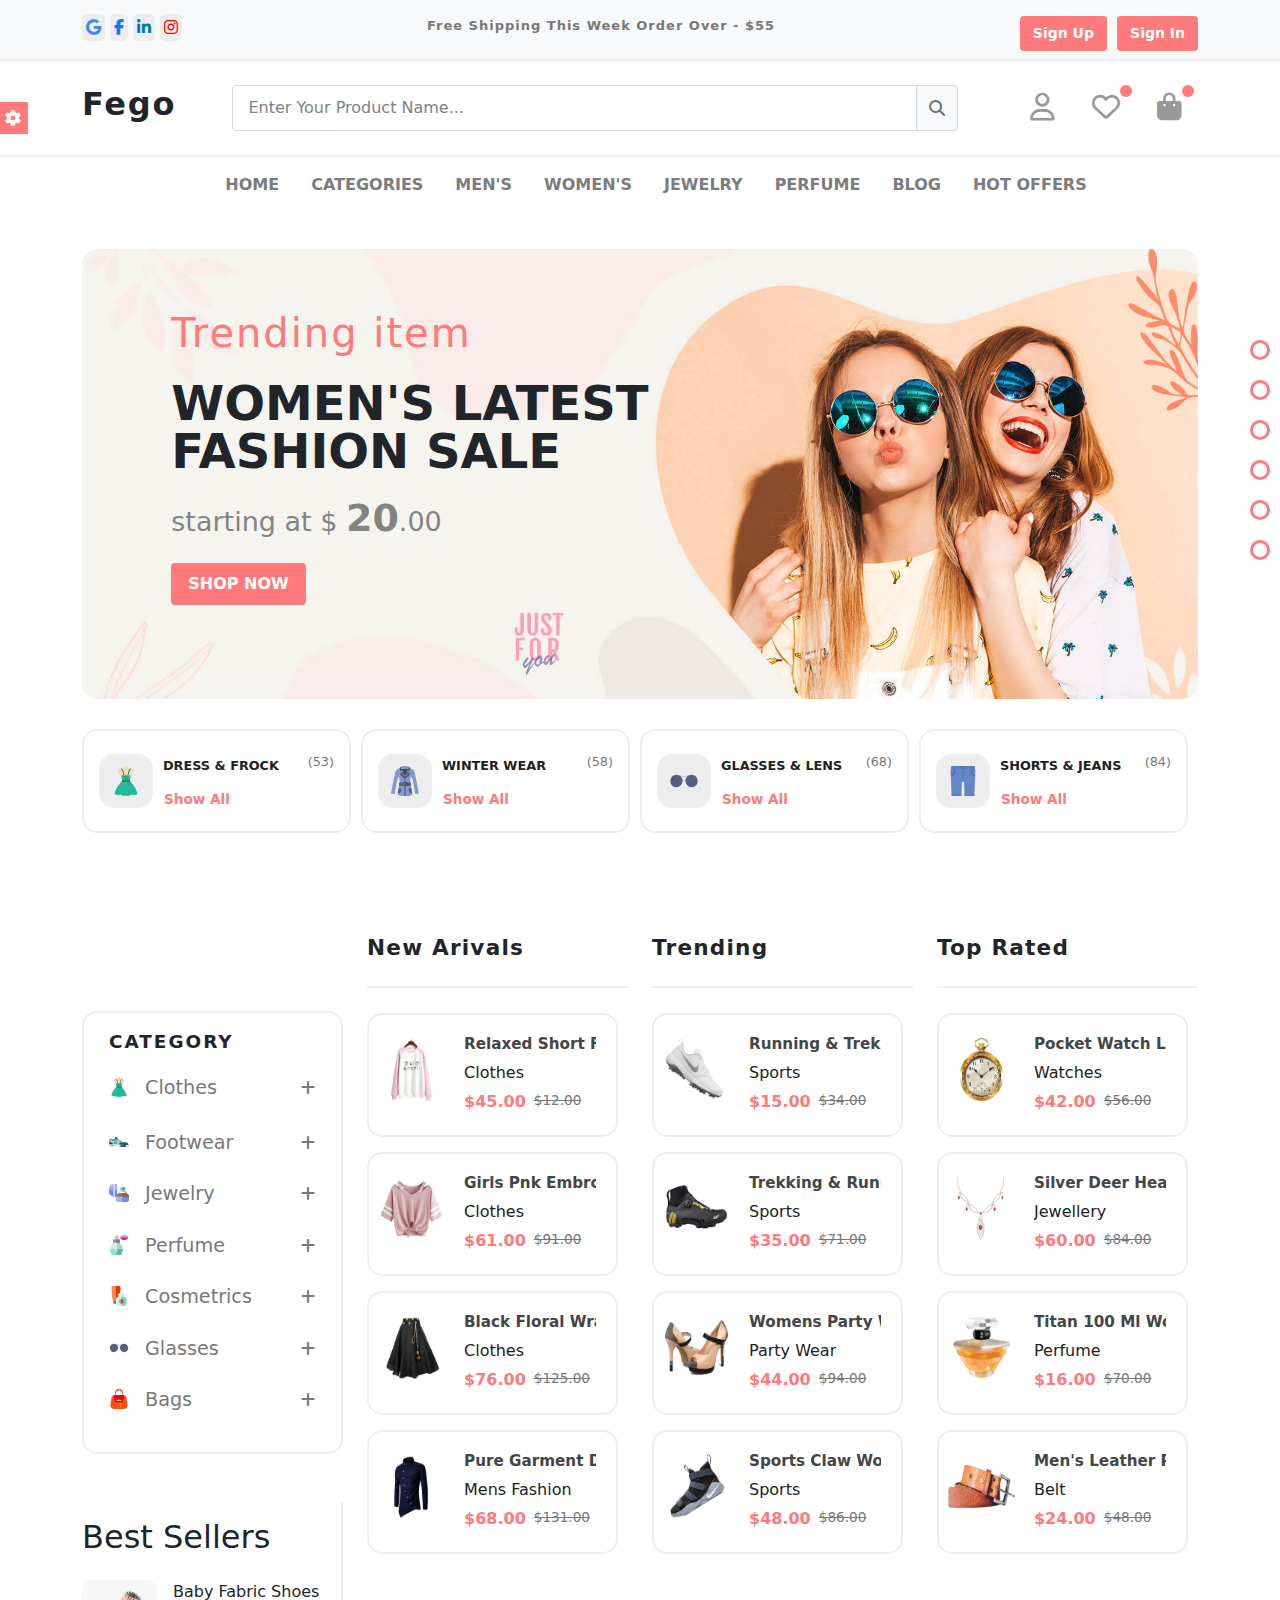
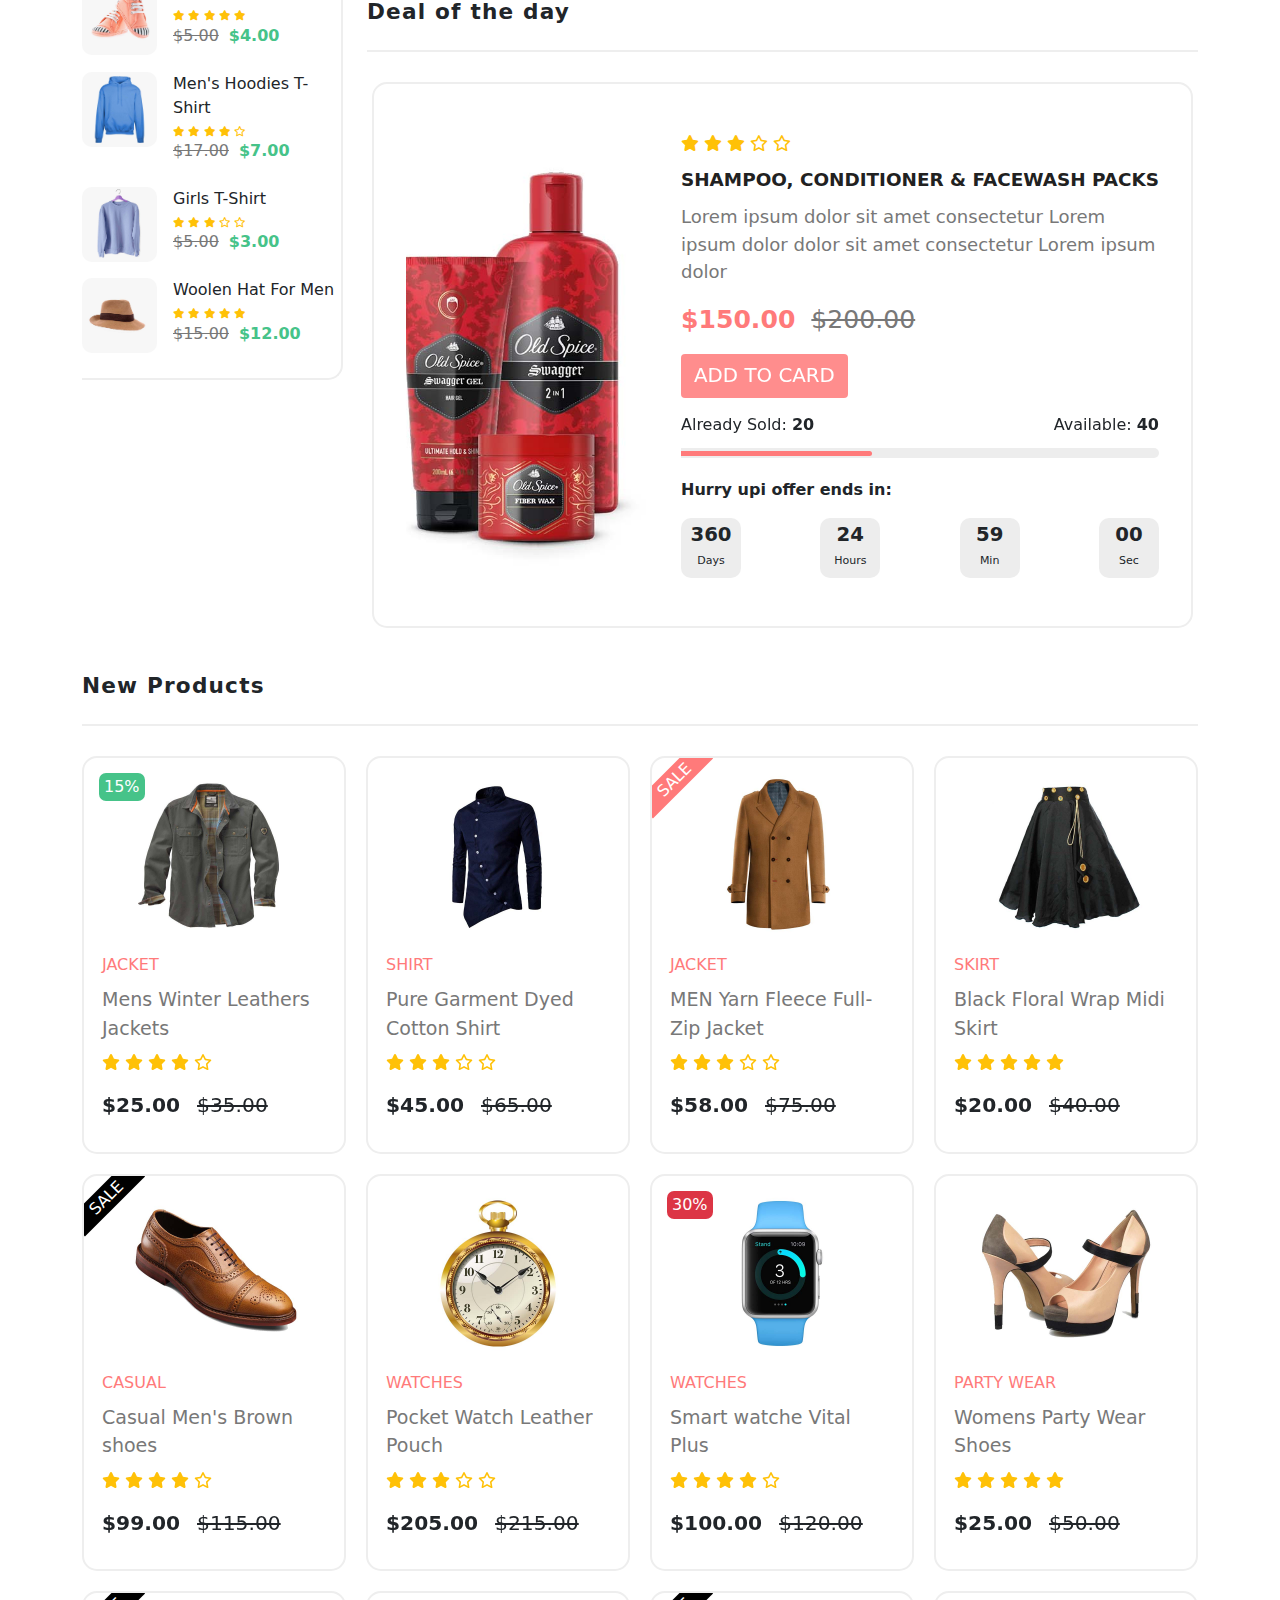
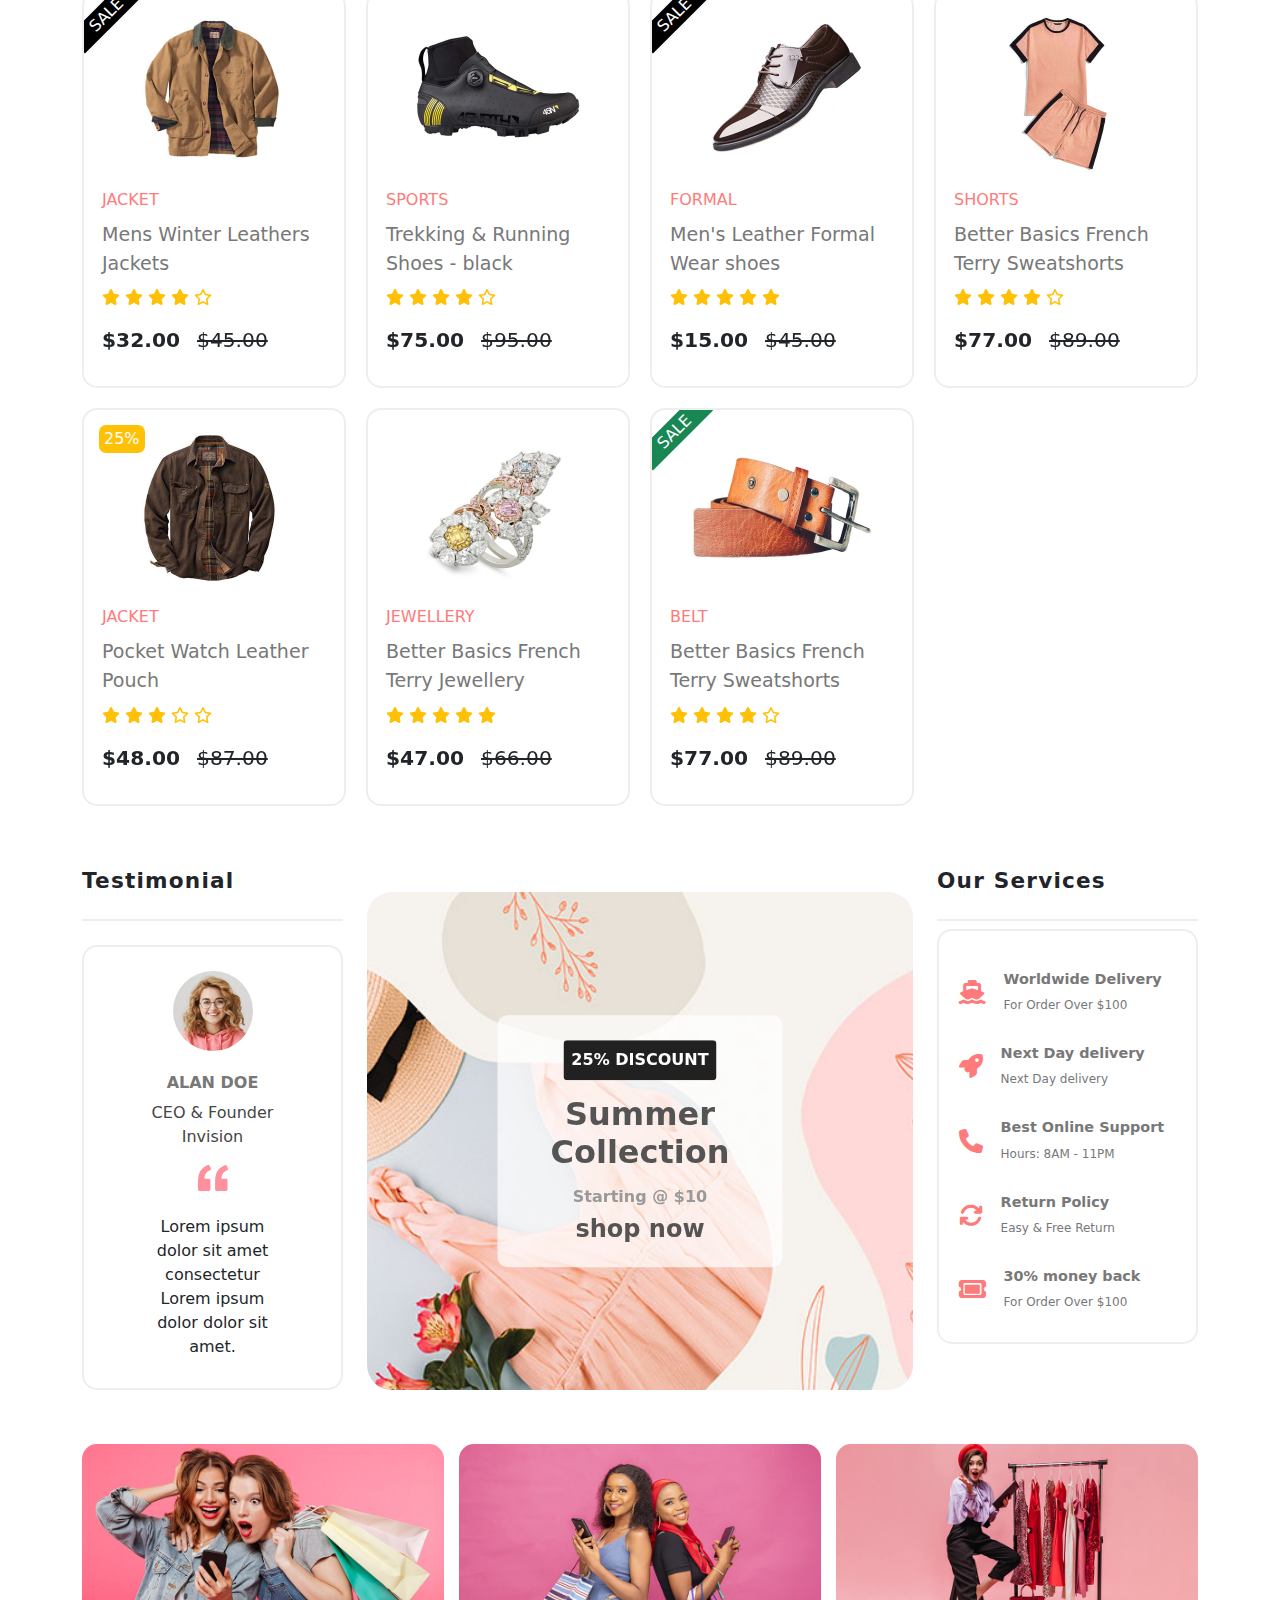
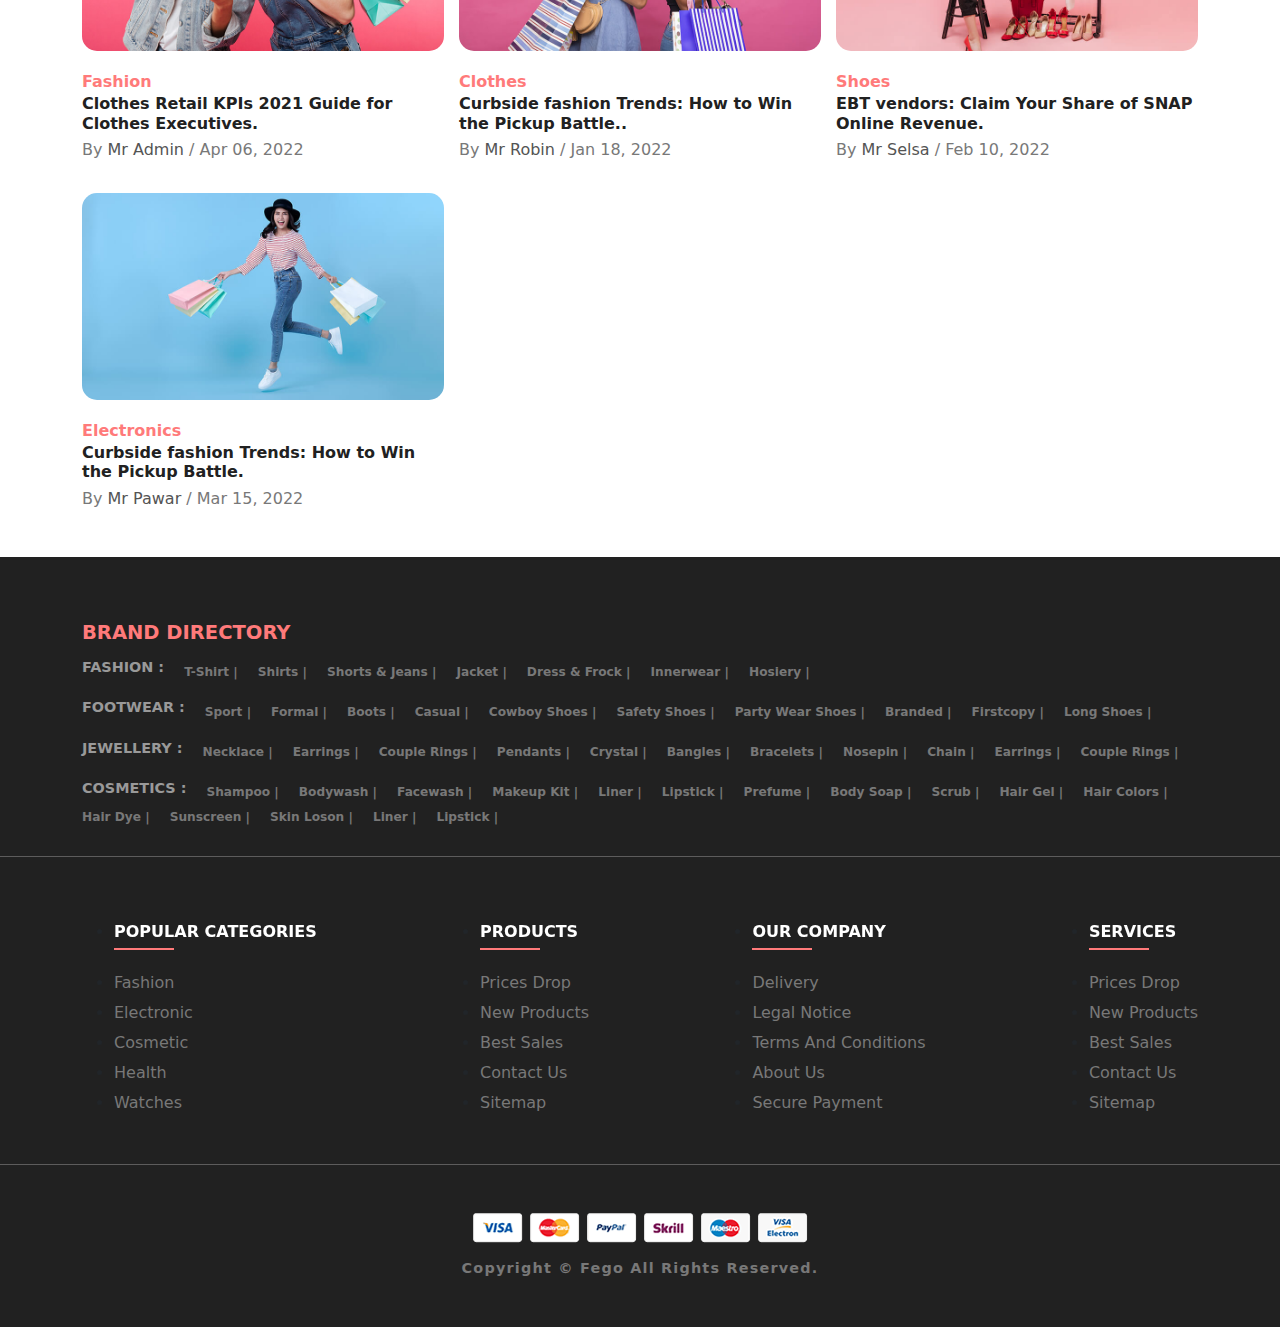
<file: index.html>
<!DOCTYPE html>
<html lang="en">

<head>
    <meta charset="UTF-8">
    <meta http-equiv="X-UA-Compatible" content="IE=edge" />
    <meta name="viewport" content="width=device-width, initial-scale=1.0">
    <title>Special fego store</title>
    <link rel="stylesheet" href="./css/bootstrap/bootstrap.min.css">
    <link rel="stylesheet" href="./css/all.min.css">
    <link rel="stylesheet" href="css/index.css">
    <!-- A file that adjusts the size and other adjustments like other browsers, so there is no significant difference or Rander 
            all elments normally -->
    <link rel="stylesheet" href="css/normalize.css">
    <!--  Google font -->
    <link rel="preconnect" href="https://fonts.googleapis.com">
    <link rel="stylesheet" href="https://cdnjs.cloudflare.com/ajax/libs/font-awesome/6.4.0/css/all.min.css">
    <link rel="preconnect" href="https://fonts.gstatic.com" crossorigin>
    <link
        href="https://fonts.googleapis.com/css2?family=Cairo:wght@200..1000&family=Roboto:ital,wght@0,100;0,300;0,400;0,500;0,700;0,900;1,100;1,300;1,400;1,500;1,700;1,900&display=swap"
        rel="stylesheet">
</head>

<body>

    <!-- overlay -->
    <div class="modal shadow">
        <div class="modal-content">
            <div class="newsletter-img">
                <img src="./images/newsletter.png" style="width: 350px; height: 350px;" alt="subscribe newsletter">
            </div>
            <div>
                <button class="modal-close-btn">
                    <i class="fa-solid fa-xmark"></i>
                </button>
                <div class="newsletter text-center">
                    <form action="#">
                        <div class="newsletter-header mb-4">
                            <h3 class="newsletter-title">Subscribe Newsletter.</h3>
                            <p class="newsletter-desc">
                                Subscribe the <b>Fego</b> to get latest products and discount update.
                            </p>
                        </div>
                        <input type="email" name="email" class="py-2 ps-3 rounded-2" placeholder="Email Address"
                            required>
                        <button type="submit" class="btn text-white mt-4 fw-bold">Subscribe</button>
                    </form>
                </div>
            </div>
        </div>
    </div>

    <!-- start Settings Box -->
    <div class="settings-box">
        <div class="toggle-settings">
            <i class="fa fa-gear text-white"></i>
        </div>
        <div class="settings-container">
            <div class="option-box">
                <h4>Colors</h4>
                <ul class="colors-list">
                    <li data-color="hsl(353, 100%, 74%)"></li>
                    <li data-color="hsl(152, 51%, 52%)"></li>
                    <li data-color="hsl(29, 90%, 65%)"></li>
                    <li data-color="#03A9F4"></li>
                    <li data-color="#E91E63 "></li>
                </ul>
            </div>
        </div>
    </div>

    <!-- Start Nav Bullets -->
    <div class="nav-bullets">
        <div class="bullet" data-section=".banner">
            <p class="tooltip-hover">Banner</p>
        </div>
        <div class="bullet" data-section=".category-section">
            <p class="tooltip-hover">category</p>
        </div>
        <div class="bullet" data-section=".product-main">
            <p class="tooltip-hover">products</p>
        </div>
        <div class="bullet" data-section=".testAndServ">
            <p class="tooltip-hover">Services</p>
        </div>
        <div class="bullet" data-section=".blog">
            <p class="tooltip-hover">Blog</p>
        </div>
        <div class="bullet" data-section=".footer">
            <p class="tooltip-hover">Footer</p>
        </div>
    </div>
    <!-- End Nav Bullets -->

    <!-- Start Navbar part 1  -->
    <nav class="pt-3 bg-light">
        <div class="container d-flex justify-content-between">
            <div class="social-navbar">
                <a href="#" class="p-1" style="--i: #4285F4;"><i class="fa-brands fa-google"></i></a>
                <a href="#" class="p-1" style="--i: #1877F2;"><i class="fa-brands fa-facebook-f"></i></a>
                <a href="#" class="p-1" style="--i: #0077B5;"><i class="fa-brands fa-linkedin-in"></i></a>
                <a href="#" class="p-1" style="--i: red"> <i class="fab fa-instagram"></i></a>
            </div>
            <div class="shopOffer-navbar fw-bold">
                <p>Free Shipping This Week Order Over - $55</p>
            </div>
            <div class="sign-navbar">
                <a href="./sign.html" target="_blank" class="btn sign-up mb-2">Sign Up</a>
                <a href="./sign.html" target="_blank" class="btn sign-in mb-2">Sign In</a>
            </div>
        </div>
    </nav>

    <!-- Start Navbar part 2  -->
    <div class="navbar-2 py-4">
        <div class="container d-flex align-items-center justify-content-between">
            <div class="logo">
                <h2>Fego</h2>
            </div>
            <div class="search-navbar">
                <div class="input-group flex-nowrap">
                    <input type="text" class="form-control" placeholder="Enter Your Product Name..."
                        aria-label="Username" aria-describedby="addon-wrapping">
                    <button class="input-group-text bg-light text-secondary" id="addon-wrapping">
                        <i class="fa-solid fa-magnifying-glass"></i>
                    </button>
                </div>
            </div>
            <div class="icons-navbar p-relative">
                <a href="#" class="px-3 fs-3"><i class="fa-regular fa-user"></i></a>
                <a href="#" class="px-3 notes-nav fs-3"><i class="fa-regular fa-heart"></i></a>
                <a href="#" class="px-3 notes-nav fs-3"><i class="fa-solid fa-bag-shopping"></i></a>
            </div>
        </div>
    </div>

    <!-- start mobile-bottom-navigation -->
    <div class="mobile-bottom-navigation shadow">
        <button class="btn category-icon">
            <i class="fa-solid fa-bars"></i>
        </button>
        <button class="btn">
            <a href="#" class="heartandshop"><i class="fa-solid fa-bag-shopping"></i></a>
        </button>
        <button class="btn">
            <a href="#"><i class="fa-solid fa-house"></i></a>
        </button>
        <button class="btn">
            <a href="#" class="heartandshop"><i class="fa-regular fa-heart"></i></a>
        </button>
    </div>

    <!-- start intro Sections -->
    <div class="intro-section py-3">
        <div class="container">
            <div class="list-section">
                <ul class="d-flex justify-content-center">
                    <li>
                        <a href="#" class="pb-3 px-3">home</a>
                    </li>
                    <li>
                        <a href="#" class="pb-3 px-3">categories</a>

                        <!-- categories-section -->
                        <div class="banel-section bg-white category row shadow p-4">
                            <div class="col-3">
                                <h3 class="pb-3">Electronics</h3>
                                <ul>
                                    <li>Desktop</li>
                                    <li>Laptop</li>
                                    <li>camera</li>
                                    <li>Tablet</li>
                                    <li>HeadPhone</li>
                                </ul>
                                <div>
                                    <img src="./images/electronics-banner-1.jpg" class="img-fluid" alt="photo">
                                </div>
                            </div>
                            <div class="col-3">
                                <h3 class="pb-3">Men's</h3>
                                <ul>
                                    <li>Formal</li>
                                    <li>Casual</li>
                                    <li>Sports</li>
                                    <li>Jacket</li>
                                    <li>Sunglasses</li>
                                </ul>
                                <div>
                                    <img src="./images/mens-banner.jpg" class="img-fluid" alt="photo">
                                </div>
                            </div>
                            <div class="col-3">
                                <h3 class="pb-3">Women's</h3>
                                <ul>
                                    <li>Formal</li>
                                    <li>Casual</li>
                                    <li>Perfume</li>
                                    <li>Cosmetics</li>
                                    <li>Bags</li>
                                </ul>
                                <div>
                                    <img src="./images/womens-banner.jpg" class="img-fluid" alt="photo">
                                </div>
                            </div>
                            <div class="col-3">
                                <h3 class="pb-3">Electronics</h3>
                                <ul>
                                    <li>Smart Watch</li>
                                    <li>Samrt TV</li>
                                    <li>Keyboard</li>
                                    <li>Mouse</li>
                                    <li>MicroPhone</li>
                                </ul>
                                <div>
                                    <img src="./images/electronics-banner-2.jpg" class="img-fluid" alt="photo">
                                </div>
                            </div>
                        </div>
                    </li>
                    <li>
                        <a href="#" class="pb-3 px-3">Men's</a>
                        <!-- Man-section -->
                        <div class="banel-section bg-white row shadow p-4">
                            <ul class="text-secondary">
                                <li class="pb-2">Shirt</li>
                                <li class="pb-2">Shorts & Jeans</li>
                                <li class="pb-2">Safety Shoes</li>
                                <li class="pb-2">Wallet</li>
                            </ul>
                        </div>
                    </li>
                    <li>
                        <a href="#" class="pb-3 px-3">women's</a>
                        <!-- women-section -->
                        <div class="banel-section bg-white row shadow p-4">
                            <ul class="text-secondary">
                                <li class="pb-2">Dress & Frock</li>
                                <li class="pb-2">Earring</li>
                                <li class="pb-2">Necklace</li>
                                <li class="pb-2">Makeup Kit</li>
                            </ul>
                        </div>
                    </li>
                    <li>
                        <a href="#" class="pb-3 px-3">jewelry</a>
                        <!-- jewelry-section -->
                        <div class="banel-section bg-white row shadow p-4">
                            <ul class="text-secondary">
                                <li class="pb-2">Earring</li>
                                <li class="pb-2">Couple Rings</li>
                                <li class="pb-2">Necklace</li>
                                <li class="pb-2">Bracelets</li>
                            </ul>
                        </div>
                    </li>
                    <li>
                        <a href="#" class="pb-3 px-3">perfume</a>
                        <!-- perfume-section -->
                        <div class="banel-section bg-white row shadow p-4">
                            <ul class="text-secondary">
                                <li class="pb-2">Clothes perfume</li>
                                <li class="pb-2">Deodorant</li>
                                <li class="pb-2">Flower Fragrance</li>
                                <li class="pb-2">Air Freshener</li>
                            </ul>
                        </div>
                    </li>
                    <li>
                        <a href="#" class="pb-3 px-3">blog</a>
                    </li>
                    <li>
                        <a href="#" class="pb-3 px-3">Hot offers</a>
                    </li>
                </ul>
            </div>
        </div>
    </div>

    <!-- BANNER -->
    <div class="banner">
        <div class="container">
            <div class="slider-container has-scrollbar d-flex">
                <div class="slider-item">
                    <img src="./images/banner-1.jpg" alt="women's latest fashion sale">
                    <div class="banner-content">
                        <p>Trending item</p>
                        <h1>Women's latest fashion sale</h1>
                        <p>starting at $ <span class="fw-bold">20</span>.00</p>
                        <button class="btn fw-bold py-2 px-3">SHOP NOW</button>
                    </div>
                </div>
                <div class="slider-item">
                    <img src="./images/banner-2.jpg" alt="women's latest fashion sale">
                    <div class="banner-content">
                        <p>Trending accessories</p>
                        <h1>Modern sunglasses</h1>
                        <p>starting at $ <span class="fw-bold">15</span>.00</p>
                        <button class="btn fw-bold py-2 px-3">SHOP NOW</button>
                    </div>
                </div>
                <div class="slider-item">
                    <img src="./images/banner-3.jpg" alt="women's latest fashion sale">
                    <div class="banner-content">
                        <p>Sale Offer</p>
                        <h1>New fashion summer sale</h1>
                        <p>starting at $ <span class="fw-bold">29</span>.99</p>
                        <button class="btn fw-bold py-2 px-3">SHOP NOW</button>
                    </div>
                </div>
            </div>
        </div>
    </div>

    <!-- start Category -->
    <div class="category-section mb-4">
        <div class="container">
            <div class="category-item-container d-flex has-scrollbar">
                <div class="category-item d-flex">
                    <div class="category-img-box">
                        <img src="./images/icons/dress.svg" alt="dress">
                    </div>
                    <div class="category-content-box">
                        <div class="category-content-flex d-flex justify-content-between">
                            <h3 class="category-item-title">Dress & frock</h3>
                            <p class="category-item-amount">(53)</p>
                        </div>
                        <a href="#" class="category-btn btn">Show all</a>
                    </div>
                </div>
                <div class="category-item d-flex">
                    <div class="category-img-box">
                        <img src="./images/icons/coat.svg" alt="winter wear">
                    </div>
                    <div class="category-content-box">
                        <div class="category-content-flex d-flex justify-content-between">
                            <h3 class="category-item-title">Winter wear</h3>
                            <p class="category-item-amount">(58)</p>
                        </div>
                        <a href="#" class="category-btn btn">Show all</a>
                    </div>
                </div>
                <div class="category-item d-flex">
                    <div class="category-img-box">
                        <img src="./images/icons/glasses.svg" alt="glasses & lens" width="30">
                    </div>
                    <div class="category-content-box">
                        <div class="category-content-flex d-flex justify-content-between">
                            <h3 class="category-item-title">Glasses & lens</h3>
                            <p class="category-item-amount">(68)</p>
                        </div>
                        <a href="#" class="category-btn btn">Show all</a>
                    </div>
                </div>
                <div class="category-item d-flex">
                    <div class="category-img-box">
                        <img src="./images/icons/shorts.svg" alt="shorts & jeans" width="30">
                    </div>
                    <div class="category-content-box">
                        <div class="category-content-flex d-flex justify-content-between">
                            <h3 class="category-item-title">Shorts & jeans</h3>
                            <p class="category-item-amount">(84)</p>
                        </div>
                        <a href="#" class="category-btn btn">Show all</a>
                    </div>
                </div>
                <div class="category-item d-flex">
                    <div class="category-img-box">
                        <img src="./images/icons/tee.svg" alt="t-shirts" width="30">
                    </div>
                    <div class="category-content-box">
                        <div class="category-content-flex d-flex justify-content-between">
                            <h3 class="category-item-title">T-shirts</h3>
                            <p class="category-item-amount">(35)</p>
                        </div>
                        <a href="#" class="category-btn btn">Show all</a>
                    </div>
                </div>
                <div class="category-item d-flex">
                    <div class="category-img-box">
                        <img src="./images/icons/jacket.svg" alt="jacket" width="30">
                    </div>
                    <div class="category-content-box">
                        <div class="category-content-flex d-flex justify-content-between">
                            <h3 class="category-item-title">Jacket</h3>
                            <p class="category-item-amount">(16)</p>
                        </div>
                        <a href="#" class="category-btn btn">Show all</a>
                    </div>
                </div>
                <div class="category-item d-flex">
                    <div class="category-img-box">
                        <img src="./images/icons/watch.svg" alt="watch" width="30">
                    </div>
                    <div class="category-content-box">
                        <div class="category-content-flex d-flex justify-content-between">
                            <h3 class="category-item-title">Watch</h3>
                            <p class="category-item-amount">(27)</p>
                        </div>
                        <a href="#" class="category-btn btn">Show all</a>
                    </div>
                </div>
                <div class="category-item d-flex">
                    <div class="category-img-box">
                        <img src="./images/icons/hat.svg" alt="hat & caps" width="30">
                    </div>
                    <div class="category-content-box">
                        <div class="category-content-flex d-flex justify-content-between">
                            <h3 class="category-item-title">Hat & caps</h3>
                            <p class="category-item-amount">(39)</p>
                        </div>
                        <a href="#" class="category-btn btn">Show all</a>
                    </div>
                </div>
            </div>
        </div>
    </div>

    <!-- Products -->
    <div class="overlay"></div>
    <div class="products">
        <div class="container">
            <!-- start SIDEBAR -->
            <div class="clothes row">
                <div class="sidebar col-lg-3  mt-5">
                    <div class="menu-sidebar-1">
                        <h2 class="mb-4">Category</h2>
                        <ul class="sidebar-menu-category-list">
                            <li>
                                <div class="d-flex mb-2">
                                    <div class="imgAndtext d-flex">
                                        <img src="./images/icons/dress.svg" alt="" style="width: 20px; height: 20px;">
                                        <p class="ps-3">Clothes</p>
                                    </div>
                                    <div class="icon-menu">
                                        <i class="fa-solid fa-plus"></i>
                                    </div>
                                </div>
                                <div class="element">
                                    <div class="d-flex justify-content-between">
                                        <p>Shirt</p>
                                        <p>300</p>
                                    </div>
                                    <div class="d-flex justify-content-between">
                                        <p>Shorts & Frock</p>
                                        <p>60</p>
                                    </div>
                                    <div class="d-flex justify-content-between">
                                        <p>Jacket</p>
                                        <p>50</p>
                                    </div>
                                    <div class="d-flex justify-content-between">
                                        <p>Dress & Jeans</p>
                                        <p>87</p>
                                    </div>
                                </div>
                            </li>
                            <li>
                                <div class="d-flex">
                                    <div class="imgAndtext d-flex">
                                        <img src="./images/icons/shoes.svg" alt="" style="width: 20px; height: 20px;">
                                        <p class="ps-3">Footwear</p>
                                    </div>
                                    <div class="icon-menu">
                                        <i class="fa-solid fa-plus"></i>
                                    </div>
                                </div>
                                <div class="element">
                                    <div class="d-flex justify-content-between">
                                        <p>Sports</p>
                                        <p>45</p>
                                    </div>
                                    <div class="d-flex justify-content-between">
                                        <p>Formal</p>
                                        <p>75</p>
                                    </div>
                                    <div class="d-flex justify-content-between">
                                        <p>Casual</p>
                                        <p>35</p>
                                    </div>
                                    <div class="d-flex justify-content-between">
                                        <p>Safety Shoes</p>
                                        <p>26</p>
                                    </div>
                                </div>
                            </li>
                            <li>
                                <div class="d-flex">
                                    <div class="imgAndtext d-flex">
                                        <img src="./images/icons/jewelry.svg" alt="" style="width: 20px; height: 20px;">
                                        <p class="ps-3">Jewelry</p>
                                    </div>
                                    <div class="icon-menu">
                                        <i class="fa-solid fa-plus"></i>
                                    </div>
                                </div>
                                <div class="element">
                                    <div class="d-flex justify-content-between">
                                        <p>Earrings</p>
                                        <p>46</p>
                                    </div>
                                    <div class="d-flex justify-content-between">
                                        <p>Couple Rings</p>
                                        <p>73</p>
                                    </div>
                                    <div class="d-flex justify-content-between">
                                        <p>Necklace</p>
                                        <p>61</p>
                                    </div>
                                </div>
                            </li>
                            <li>
                                <div class="d-flex">
                                    <div class="imgAndtext d-flex">
                                        <img src="./images/icons/perfume.svg" alt="" style="width: 20px; height: 20px;">
                                        <p class="ps-3">Perfume</p>
                                    </div>
                                    <div class="icon-menu">
                                        <i class="fa-solid fa-plus"></i>
                                    </div>
                                </div>
                                <div class="element">
                                    <div class="d-flex justify-content-between">
                                        <p>Clothes Perfume</p>
                                        <p>12 pcs</p>
                                    </div>
                                    <div class="d-flex justify-content-between">
                                        <p>Deodorant</p>
                                        <p>60 pcs</p>
                                    </div>
                                    <div class="d-flex justify-content-between">
                                        <p>Jacket</p>
                                        <p>50 pcs</p>
                                    </div>
                                    <div class="d-flex justify-content-between">
                                        <p>dress & frock</p>
                                        <p>87 pcs</p>
                                    </div>
                                </div>
                            </li>
                            <li>
                                <div class="d-flex">
                                    <div class="imgAndtext d-flex">
                                        <img src="./images/icons/cosmetics.svg" alt="" style="width: 20px; height: 20px;">
                                        <p class="ps-3">Cosmetrics</p>
                                    </div>
                                    <div class="icon-menu">
                                        <i class="fa-solid fa-plus"></i>
                                    </div>
                                </div>
                                <div class="element">
                                    <div class="d-flex justify-content-between">
                                        <p>Shampoo</p>
                                        <p>68</p>
                                    </div>
                                    <div class="d-flex justify-content-between">
                                        <p>Sunscreen</p>
                                        <p>46</p>
                                    </div>
                                    <div class="d-flex justify-content-between">
                                        <p>Body Wash</p>
                                        <p>50</p>
                                    </div>
                                    <div class="d-flex justify-content-between">
                                        <p>Makeup Kit</p>
                                        <p>87</p>
                                    </div>
                                </div>
                            </li>
                            <li>
                                <div class="d-flex">
                                    <div class="imgAndtext d-flex">
                                        <img src="./images/icons/glasses.svg" alt="" style="width: 20px; height: 20px;">
                                        <p class="ps-3">Glasses</p>
                                    </div>
                                    <div class="icon-menu">
                                        <i class="fa-solid fa-plus"></i>
                                    </div>
                                </div>
                                <div class="element">
                                    <div class="d-flex justify-content-between">
                                        <p>Sunglasses</p>
                                        <p>50</p>
                                    </div>
                                    <div class="d-flex justify-content-between">
                                        <p>Lenses</p>
                                        <p>48</p>
                                    </div>
                                </div>
                            </li>
                            <li>
                                <div class="d-flex">
                                    <div class="imgAndtext d-flex">
                                        <img src="./images/icons/bag.svg" alt="" style="width: 20px; height: 20px;">
                                        <p class="ps-3">Bags</p>
                                    </div>
                                    <div class="icon-menu">
                                        <i class="fa-solid fa-plus"></i>
                                    </div>
                                </div>
                                <div class="element">
                                    <div class="d-flex justify-content-between">
                                        <p>Shopping Bag</p>
                                        <p>62</p>
                                    </div>
                                    <div class="d-flex justify-content-between">
                                        <p>Gym Backpack</p>
                                        <p>35</p>
                                    </div>
                                    <div class="d-flex justify-content-between">
                                        <p>Purse</p>
                                        <p>80</p>
                                    </div>
                                    <div class="d-flex justify-content-between">
                                        <p>Wallet</p>
                                        <p>75</p>
                                    </div>
                                </div>
                            </li>
                        </ul>
                    </div>
                    <div class="menu-sidebar-2 mb-4 py-3">
                        <h2 class="mb-4">Best Sellers</h2>
                        <div class="sellers-list d-flex mb-2">
                            <div class="img-selles">
                                <img src="./images/products/1.jpg" alt="">
                            </div>
                            <div class="content-selles ps-3">
                                <p class="mb-1">Baby Fabric Shoes</p>
                                <div class="icons-stars">
                                    <i class="fa-solid fa-star text-warning"></i>
                                    <i class="fa-solid fa-star text-warning"></i>
                                    <i class="fa-solid fa-star text-warning"></i>
                                    <i class="fa-solid fa-star text-warning"></i>
                                    <i class="fa-solid fa-star text-warning"></i>
                                </div>
                                <div class="price d-flex">
                                    <p><del>$5.00</del></p>
                                    <p>$4.00</p>
                                </div>
                            </div>
                        </div>
                        <div class="sellers-list d-flex mb-2">
                            <div class="img-selles">
                                <img src="./images/products/2.jpg" alt="">
                            </div>
                            <div class="content-selles ps-3">
                                <p class="mb-1">Men's Hoodies T-Shirt</p>
                                <div class="icons-stars">
                                    <i class="fa-solid fa-star text-warning"></i>
                                    <i class="fa-solid fa-star text-warning"></i>
                                    <i class="fa-solid fa-star text-warning"></i>
                                    <i class="fa-solid fa-star text-warning"></i>
                                    <i class="fa-regular fa-star text-warning"></i>
                                </div>
                                <div class="price d-flex">
                                    <p><del>$17.00</del></p>
                                    <p>$7.00</p>
                                </div>
                            </div>
                        </div>
                        <div class="sellers-list d-flex mb-2">
                            <div class="img-selles">
                                <img src="./images/products/3.jpg" alt="">
                            </div>
                            <div class="content-selles ps-3">
                                <p class="mb-1">Girls T-Shirt</p>
                                <div class="icons-stars">
                                    <i class="fa-solid fa-star text-warning"></i>
                                    <i class="fa-solid fa-star text-warning"></i>
                                    <i class="fa-solid fa-star text-warning"></i>
                                    <i class="fa-regular fa-star text-warning"></i>
                                    <i class="fa-regular fa-star text-warning"></i>
                                </div>
                                <div class="price d-flex">
                                    <p><del>$5.00</del></p>
                                    <p>$3.00</p>
                                </div>
                            </div>
                        </div>
                        <div class="sellers-list d-flex">
                            <div class="img-selles">
                                <img src="./images/products/4.jpg" alt="">
                            </div>
                            <div class="content-selles ps-3">
                                <p class="mb-1">Woolen Hat For Men</p>
                                <div class="icons-stars">
                                    <i class="fa-solid fa-star text-warning"></i>
                                    <i class="fa-solid fa-star text-warning"></i>
                                    <i class="fa-solid fa-star text-warning"></i>
                                    <i class="fa-solid fa-star text-warning"></i>
                                    <i class="fa-solid fa-star text-warning"></i>
                                </div>
                                <div class="price d-flex">
                                    <p><del>$15.00</del></p>
                                    <p>$12.00</p>
                                </div>
                            </div>
                        </div>
                    </div>
                </div>
                <div class="product-box col-lg-9 col-sm-12 col-md-12">
                    <div class="products-minimal row justify-content-center">
                        <div class="product-showcase col-lg-4 col-md-6">
                            <h2 class="title">New Arivals</h2>
                            <div class="showcase-wrapper d-flex has-scrollbar">
                                <div class="showcase-container">
                                    <div class="showcase d-flex">
                                        <div class="img-product">
                                            <img src="./images/products/clothes-1.jpg" alt="">
                                        </div>
                                        <div class="product-content">
                                            <div class="title-product">
                                                <a href="#">Relaxed Short full Sleeve T-Shirt</a>
                                            </div>
                                            <a href="#">Clothes</a>
                                            <div class="price-product d-flex">
                                                <p class="pe-2">$45.00</p>
                                                <p><del>$12.00</del></p>
                                            </div>
                                        </div>
                                    </div>
                                    <div class="showcase d-flex">
                                        <div class="img-product">
                                            <img src="./images/products/clothes-2.jpg" alt="">
                                        </div>
                                        <div class="product-content">
                                            <div class="title-product">
                                                <a href="#">Girls pnk Embro design Top</a>
                                            </div>
                                            <a href="#">Clothes</a>
                                            <div class="price-product d-flex">
                                                <p class="pe-2">$61.00</p>
                                                <p><del>$91.00</del></p>
                                            </div>
                                        </div>
                                    </div>
                                    <div class="showcase d-flex">
                                        <div class="img-product">
                                            <img src="./images/products/clothes-3.jpg" alt="">
                                        </div>
                                        <div class="product-content">
                                            <div class="title-product">
                                                <a href="#">Black Floral Wrap Midi Skirt</a>
                                            </div>
                                            <a href="#">Clothes</a>
                                            <div class="price-product d-flex">
                                                <p class="pe-2">$76.00</p>
                                                <p><del>$125.00</del></p>
                                            </div>
                                        </div>
                                    </div>
                                    <div class="showcase d-flex">
                                        <div class="img-product">
                                            <img src="./images/products/shirt-1.jpg" alt="">
                                        </div>
                                        <div class="product-content">
                                            <div class="title-product">
                                                <a href="#">Pure Garment Dyed Cotton Shirt</a>
                                            </div>
                                            <a href="#">Mens Fashion</a>
                                            <div class="price-product d-flex">
                                                <p class="pe-2">$68.00</p>
                                                <p><del>$131.00</del></p>
                                            </div>
                                        </div>
                                    </div>
                                </div>
                                <div class="showcase-container">
                                    <div class="showcase d-flex">
                                        <div class="img-product">
                                            <img src="./images/products/shirt-2.jpg" alt="">
                                        </div>
                                        <div class="product-content">
                                            <div class="title-product">
                                                <a href="#">MEN Yarn Fleece Full-Zip Jacket</a>
                                            </div>
                                            <a href="#">Winter wear</a>
                                            <div class="price-product d-flex">
                                                <p class="pe-2">$35.00</p>
                                                <p><del>$61.00</del></p>
                                            </div>
                                        </div>
                                    </div>
                                    <div class="showcase d-flex">
                                        <div class="img-product">
                                            <img src="./images/products/jacket-5.jpg" alt="">
                                        </div>
                                        <div class="product-content">
                                            <div class="title-product">
                                                <a href="#">Mens Winter Leathers Jackets</a>
                                            </div>
                                            <a href="#">Winter wear</a>
                                            <div class="price-product d-flex">
                                                <p class="pe-2">$25.00</p>
                                                <p><del>$35.00</del></p>
                                            </div>
                                        </div>
                                    </div>
                                    <div class="showcase d-flex">
                                        <div class="img-product">
                                            <img src="./images/products/jacket-1.jpg" alt="">
                                        </div>
                                        <div class="product-content">
                                            <div class="title-product">
                                                <a href="#">Mens Winter Leathers Jackets</a>
                                            </div>
                                            <a href="#">Jackets</a>
                                            <div class="price-product d-flex">
                                                <p class="pe-2">$25.00</p>
                                                <p><del>$50.00</del></p>
                                            </div>
                                        </div>
                                    </div>
                                    <div class="showcase d-flex">
                                        <div class="img-product">
                                            <img src="./images/products/shorts-1.jpg" alt="">
                                        </div>
                                        <div class="product-content">
                                            <div class="title-product">
                                                <a href="#">Better Basics French Terry Sweatshorts</a>
                                            </div>
                                            <a href="#">Shorts</a>
                                            <div class="price-product d-flex">
                                                <p class="pe-2">$10.00</p>
                                                <p><del>$20.00</del></p>
                                            </div>
                                        </div>
                                    </div>
                                </div>
                            </div>
                        </div>
                        <div class="product-showcase col-lg-4 col-md-6">
                            <h2 class="title">Trending</h2>
                            <div class="showcase-wrapper d-flex has-scrollbar">
                                <div class="showcase-container">
                                    <div class="showcase d-flex">
                                        <div class="img-product">
                                            <img src="./images/products/sports-1.jpg" alt="">
                                        </div>
                                        <div class="product-content">
                                            <div class="title-product">
                                                <a href="#">Running & Trekking Shoes - White</a>
                                            </div>
                                            <a href="#">Sports</a>
                                            <div class="price-product d-flex">
                                                <p class="pe-2">$15.00</p>
                                                <p><del>$34.00</del></p>
                                            </div>
                                        </div>
                                    </div>
                                    <div class="showcase d-flex">
                                        <div class="img-product">
                                            <img src="./images/products/sports-2.jpg" alt="">
                                        </div>
                                        <div class="product-content">
                                            <div class="title-product">
                                                <a href="#">Trekking & Running Shoes - black</a>
                                            </div>
                                            <a href="#">Sports</a>
                                            <div class="price-product d-flex">
                                                <p class="pe-2">$35.00</p>
                                                <p><del>$71.00</del></p>
                                            </div>
                                        </div>
                                    </div>
                                    <div class="showcase d-flex">
                                        <div class="img-product">
                                            <img src="./images/products/party-wear-1.jpg" alt="">
                                        </div>
                                        <div class="product-content">
                                            <div class="title-product">
                                                <a href="#">Womens Party Wear Shoes</a>
                                            </div>
                                            <a href="#">Party wear</a>
                                            <div class="price-product d-flex">
                                                <p class="pe-2">$44.00</p>
                                                <p><del>$94.00</del></p>
                                            </div>
                                        </div>
                                    </div>
                                    <div class="showcase d-flex">
                                        <div class="img-product">
                                            <img src="./images/products/sports-3.jpg" alt="">
                                        </div>
                                        <div class="product-content">
                                            <div class="title-product">
                                                <a href="#">Sports Claw Women's Shoes</a>
                                            </div>
                                            <a href="#">Sports</a>
                                            <div class="price-product d-flex">
                                                <p class="pe-2">$48.00</p>
                                                <p><del>$86.00</del></p>
                                            </div>
                                        </div>
                                    </div>
                                </div>
                                <div class="showcase-container">
                                    <div class="showcase d-flex">
                                        <div class="img-product">
                                            <img src="./images/products/sports-6.jpg" alt="">
                                        </div>
                                        <div class="product-content">
                                            <div class="title-product">
                                                <a href="#">Air Trekking Shoes - white</a>
                                            </div>
                                            <a href="#">Sports</a>
                                            <div class="price-product d-flex">
                                                <p class="pe-2">$55.00</p>
                                                <p><del>$70.00</del></p>
                                            </div>
                                        </div>
                                    </div>
                                    <div class="showcase d-flex">
                                        <div class="img-product">
                                            <img src="./images/products/shoe-3.jpg" alt="">
                                        </div>
                                        <div class="product-content">
                                            <div class="title-product">
                                                <a href="#">Boot With Suede Detail</a>
                                            </div>
                                            <a href="#">boots</a>
                                            <div class="price-product d-flex">
                                                <p class="pe-2">$20.00</p>
                                                <p><del>$35.00</del></p>
                                            </div>
                                        </div>
                                    </div>
                                    <div class="showcase d-flex">
                                        <div class="img-product">
                                            <img src="./images/products/shoe-1_1.jpg" alt="">
                                        </div>
                                        <div class="product-content">
                                            <div class="title-product">
                                                <a href="#">Men's Leather Formal Wear shoes</a>
                                            </div>
                                            <a href="#">Formal</a>
                                            <div class="price-product d-flex">
                                                <p class="pe-2">$50.00</p>
                                                <p><del>$370.00</del></p>
                                            </div>
                                        </div>
                                    </div>
                                    <div class="showcase d-flex">
                                        <div class="img-product">
                                            <img src="./images/products/shoe-2.jpg" alt="">
                                        </div>
                                        <div class="product-content">
                                            <div class="title-product">
                                                <a href="#">Casual Men's Brown shoes</a>
                                            </div>
                                            <a href="#">Casual</a>
                                            <div class="price-product d-flex">
                                                <p class="pe-2">$50.00</p>
                                                <p><del>$55.00</del></p>
                                            </div>
                                        </div>
                                    </div>
                                </div>
                            </div>
                        </div>
                        <div class="product-showcase col-lg-4 col-md-6">
                            <h2 class="title">Top Rated</h2>
                            <div class="showcase-wrapper d-flex has-scrollbar">
                                <div class="showcase-container">
                                    <div class="showcase d-flex">
                                        <div class="img-product">
                                            <img src="./images/products/watch-3.jpg" alt="">
                                        </div>
                                        <div class="product-content">
                                            <div class="title-product">
                                                <a href="#">Pocket Watch Leather Pouch</a>
                                            </div>
                                            <a href="#">Watches</a>
                                            <div class="price-product d-flex">
                                                <p class="pe-2">$42.00</p>
                                                <p><del>$56.00</del></p>
                                            </div>
                                        </div>
                                    </div>
                                    <div class="showcase d-flex">
                                        <div class="img-product">
                                            <img src="./images/products/jewellery-3.jpg" alt="">
                                        </div>
                                        <div class="product-content">
                                            <div class="title-product">
                                                <a href="#">Silver Deer Heart Necklace</a>
                                            </div>
                                            <a href="#">Jewellery</a>
                                            <div class="price-product d-flex">
                                                <p class="pe-2">$60.00</p>
                                                <p><del>$84.00</del></p>
                                            </div>
                                        </div>
                                    </div>
                                    <div class="showcase d-flex">
                                        <div class="img-product">
                                            <img src="./images/products/perfume.jpg" alt="">
                                        </div>
                                        <div class="product-content">
                                            <div class="title-product">
                                                <a href="#">Titan 100 Ml Womens Perfume</a>
                                            </div>
                                            <a href="#">Perfume</a>
                                            <div class="price-product d-flex">
                                                <p class="pe-2">$16.00</p>
                                                <p><del>$70.00</del></p>
                                            </div>
                                        </div>
                                    </div>
                                    <div class="showcase d-flex">
                                        <div class="img-product">
                                            <img src="./images/products/belt.jpg" alt="">
                                        </div>
                                        <div class="product-content">
                                            <div class="title-product">
                                                <a href="#">Men's Leather Reversible Belt</a>
                                            </div>
                                            <a href="#">Belt</a>
                                            <div class="price-product d-flex">
                                                <p class="pe-2">$24.00</p>
                                                <p><del>$48.00</del></p>
                                            </div>
                                        </div>
                                    </div>
                                </div>
                                <div class="showcase-container">
                                    <div class="showcase d-flex">
                                        <div class="img-product">
                                            <img src="./images/products/jewellery-2.jpg" alt="">
                                        </div>
                                        <div class="product-content">
                                            <div class="title-product">
                                                <a href="#">platinum Zircon Classic Ring</a>
                                            </div>
                                            <a href="#">jewellery</a>
                                            <div class="price-product d-flex">
                                                <p class="pe-2">$75.00</p>
                                                <p><del>$100.00</del></p>
                                            </div>
                                        </div>
                                    </div>
                                    <div class="showcase d-flex">
                                        <div class="img-product">
                                            <img src="./images/products/watch-1.jpg" alt="">
                                        </div>
                                        <div class="product-content">
                                            <div class="title-product">
                                                <a href="#">Smart watche Vital Plus</a>
                                            </div>
                                            <a href="#">Watches</a>
                                            <div class="price-product d-flex">
                                                <p class="pe-2">$55.00</p>
                                                <p><del>$75.00</del></p>
                                            </div>
                                        </div>
                                    </div>
                                    <div class="showcase d-flex">
                                        <div class="img-product">
                                            <img src="./images/products/shampoo.jpg" alt="">
                                        </div>
                                        <div class="product-content">
                                            <div class="title-product">
                                                <a href="#">shampoo conditioner packs</a>
                                            </div>
                                            <a href="#">cosmetics</a>
                                            <div class="price-product d-flex">
                                                <p class="pe-2">$20.00</p>
                                                <p><del>$30.00</del></p>
                                            </div>
                                        </div>
                                    </div>
                                    <div class="showcase d-flex">
                                        <div class="img-product">
                                            <img src="./images/products/jewellery-1.jpg" alt="">
                                        </div>
                                        <div class="product-content">
                                            <div class="title-product">
                                                <a href="#">Rose Gold Peacock Earrings</a>
                                            </div>
                                            <a href="#">jewellery</a>
                                            <div class="price-product d-flex">
                                                <p class="pe-2">$20.00</p>
                                                <p><del>$40.00</del></p>
                                            </div>
                                        </div>
                                    </div>
                                </div>
                            </div>
                        </div>
                    </div>

                    <!-- PRODUCT FEATURED -->
                    <div class="product-featured">
                        <h2 class="title">Deal of the day</h2>
                        <div class="showcase-wrapper has-scrollbar">
                            <div class="product-container">
                                <div class="product">
                                    <div class="img-featured">
                                        <img src="./images/products/shampoo.jpg" alt="">
                                    </div>
                                    <div class="content-img-featured">
                                        <div class="icons-featured">
                                            <i class="fa-solid fa-star text-warning"></i>
                                            <i class="fa-solid fa-star text-warning"></i>
                                            <i class="fa-solid fa-star text-warning"></i>
                                            <i class="fa-regular fa-star text-warning"></i>
                                            <i class="fa-regular fa-star text-warning"></i>
                                        </div>
                                        <div class="title-featured">
                                            <a href="#">shampoo, conditioner & facewash packs</a>
                                        </div>
                                        <p class="content">
                                            Lorem ipsum dolor sit amet consectetur Lorem ipsum
                                            dolor dolor sit amet consectetur Lorem ipsum dolor
                                        </p>
                                        <div class="price-featured d-flex">
                                            <p class="pe-3">$150.00</p>
                                            <p><del>$200.00</del></p>
                                        </div>
                                        <button class="btn text-white">Add To Card</button>
                                        <div class="available-featured d-flex justify-content-between">
                                            <p>Already Sold: <b>20</b></p>
                                            <p>Available: <b>40</b></p>
                                        </div>
                                        <div class="offers-end-featured">
                                            <p class="fw-bold">Hurry upi offer ends in:</p>
                                            <div class="date d-flex justify-content-between">
                                                <div class="text-center">
                                                    <p>360</p>
                                                    <p>Days</p>
                                                </div>
                                                <div class="text-center">
                                                    <p>24</p>
                                                    <p>Hours</p>
                                                </div>
                                                <div class="text-center">
                                                    <p>59</p>
                                                    <p>Min</p>
                                                </div>
                                                <div class="text-center">
                                                    <p>00</p>
                                                    <p>Sec</p>
                                                </div>
                                            </div>
                                        </div>
                                    </div>
                                </div>
                            </div>
                            <!-- product 2 -->
                            <div class="product-container">
                                <div class="product">
                                    <div class="img-featured">
                                        <img src="./images/products/jewellery-1.jpg" alt="">
                                    </div>
                                    <div class="content-img-featured">
                                        <div class="icons-featured">
                                            <i class="fa-solid fa-star text-warning"></i>
                                            <i class="fa-solid fa-star text-warning"></i>
                                            <i class="fa-solid fa-star text-warning"></i>
                                            <i class="fa-solid fa-star text-warning"></i>
                                            <i class="fa-regular fa-star text-warning"></i>
                                        </div>
                                        <div class="title-featured">
                                            <a href="#">Rose Gold diamonds Earring</a>
                                        </div>
                                        <p class="content">
                                            Lorem ipsum dolor sit amet consectetur Lorem ipsum
                                            dolor dolor sit amet consectetur Lorem ipsum dolor
                                        </p>
                                        <div class="price-featured d-flex">
                                            <p class="pe-3">$1900.00</p>
                                            <p><del>$2000.00</del></p>
                                        </div>
                                        <button class="btn text-white">Add To Card</button>
                                        <div class="available-featured d-flex justify-content-between">
                                            <p>Already Sold: <b>20</b></p>
                                            <p>Available: <b>40</b></p>
                                        </div>
                                        <div class="offers-end-featured">
                                            <p class="fw-bold">Hurry upi offer ends in:</p>
                                            <div class="date d-flex justify-content-between">
                                                <div class="text-center">
                                                    <p>360</p>
                                                    <p>Days</p>
                                                </div>
                                                <div class="text-center">
                                                    <p>24</p>
                                                    <p>Hours</p>
                                                </div>
                                                <div class="text-center">
                                                    <p>59</p>
                                                    <p>Min</p>
                                                </div>
                                                <div class="text-center">
                                                    <p>00</p>
                                                    <p>Sec</p>
                                                </div>
                                            </div>
                                        </div>
                                    </div>
                                </div>
                            </div>
                        </div>
                    </div>
                </div>

                <!-- PRODUCT GRID -->
                <div class="product-main">
                    <h2 class="title">New Products</h2>
                    <div class="product-container">
                        <div class="product-box">
                            <div class="w-100 text-center">
                                <p class="showcase-badge">15%</p>
                                <div class="showcase-actions d-flex">
                                    <button class="btn">
                                        <i class="fa-regular fa-heart"></i>
                                    </button>
                                    <button class="btn">
                                        <i class="fa-regular fa-eye"></i>
                                    </button>
                                    <button class="btn">
                                        <i class="fa-solid fa-repeat"></i>
                                    </button>
                                    <button class="btn">
                                        <i class="fa-solid fa-bag-shopping"></i>
                                    </button>
                                </div>
                                <img src="./images/products/jacket-3.jpg" class="img-defualt" alt="">
                                <img src="./images/products/jacket-4.jpg" alt="" class="img-hover">
                            </div>
                            <a href="#" class="px-2">Jacket</a>
                            <p class="px-2 content">Mens Winter Leathers Jackets</p>
                            <div class="icons px-2">
                                <i class="fa-solid fa-star text-warning"></i>
                                <i class="fa-solid fa-star text-warning"></i>
                                <i class="fa-solid fa-star text-warning"></i>
                                <i class="fa-solid fa-star text-warning"></i>
                                <i class="fa-regular fa-star text-warning"></i>
                            </div>
                            <div class="price-offers d-flex px-2">
                                <p>$25.00</p>
                                <p><del>$35.00</del></p>
                            </div>
                        </div>
                        <!-- product 2 -->
                        <div class="product-box">
                            <div class="w-100 text-center">
                                <div class="showcase-actions d-flex">
                                    <button class="btn">
                                        <i class="fa-regular fa-heart"></i>
                                    </button>
                                    <button class="btn">
                                        <i class="fa-regular fa-eye"></i>
                                    </button>
                                    <button class="btn">
                                        <i class="fa-solid fa-repeat"></i>
                                    </button>
                                    <button class="btn">
                                        <i class="fa-solid fa-bag-shopping"></i>
                                    </button>
                                </div>
                                <img src="./images/products/shirt-1.jpg" class="img-defualt" alt="">
                                <img src="./images/products/shirt-2.jpg" alt="" class="img-hover">
                            </div>
                            <a href="#" class="px-2">Shirt</a>
                            <p class="px-2 content">Pure Garment Dyed Cotton Shirt</p>
                            <div class="icons px-2">
                                <i class="fa-solid fa-star text-warning"></i>
                                <i class="fa-solid fa-star text-warning"></i>
                                <i class="fa-solid fa-star text-warning"></i>
                                <i class="fa-regular fa-star text-warning"></i>
                                <i class="fa-regular fa-star text-warning"></i>
                            </div>
                            <div class="price-offers d-flex px-2">
                                <p>$45.00</p>
                                <p><del>$65.00</del></p>
                            </div>
                        </div>
                        <!-- product 3 -->
                        <div class="product-box">
                            <div class="w-100 text-center">
                                <p class="showcase-sale">Sale</p>
                                <div class="showcase-actions d-flex">
                                    <button class="btn">
                                        <i class="fa-regular fa-heart"></i>
                                    </button>
                                    <button class="btn">
                                        <i class="fa-regular fa-eye"></i>
                                    </button>
                                    <button class="btn">
                                        <i class="fa-solid fa-repeat"></i>
                                    </button>
                                    <button class="btn">
                                        <i class="fa-solid fa-bag-shopping"></i>
                                    </button>
                                </div>
                                <img src="./images/products/jacket-5.jpg" class="img-defualt" alt="">
                                <img src="./images/products/jacket-6.jpg" alt="" class="img-hover">
                            </div>
                            <a href="#" class="px-2">Jacket</a>
                            <p class="px-2 content">MEN Yarn Fleece Full-Zip Jacket</p>
                            <div class="icons px-2">
                                <i class="fa-solid fa-star text-warning"></i>
                                <i class="fa-solid fa-star text-warning"></i>
                                <i class="fa-solid fa-star text-warning"></i>
                                <i class="fa-regular fa-star text-warning"></i>
                                <i class="fa-regular fa-star text-warning"></i>
                            </div>
                            <div class="price-offers d-flex px-2">
                                <p>$58.00</p>
                                <p><del>$75.00</del></p>
                            </div>
                        </div>
                        <!-- product 4 -->
                        <div class="product-box">
                            <div class="w-100 text-center">
                                <div class="showcase-actions d-flex">
                                    <button class="btn">
                                        <i class="fa-regular fa-heart"></i>
                                    </button>
                                    <button class="btn">
                                        <i class="fa-regular fa-eye"></i>
                                    </button>
                                    <button class="btn">
                                        <i class="fa-solid fa-repeat"></i>
                                    </button>
                                    <button class="btn">
                                        <i class="fa-solid fa-bag-shopping"></i>
                                    </button>
                                </div>
                                <img src="./images/products/clothes-3.jpg" class="img-defualt" alt="">
                                <img src="./images/products/clothes-4.jpg" alt="" class="img-hover">
                            </div>
                            <a href="#" class="px-2">skirt</a>
                            <p class="px-2 content">Black Floral Wrap Midi Skirt</p>
                            <div class="icons px-2">
                                <i class="fa-solid fa-star text-warning"></i>
                                <i class="fa-solid fa-star text-warning"></i>
                                <i class="fa-solid fa-star text-warning"></i>
                                <i class="fa-solid fa-star text-warning"></i>
                                <i class="fa-solid fa-star text-warning"></i>
                            </div>
                            <div class="price-offers d-flex px-2">
                                <p>$20.00</p>
                                <p><del>$40.00</del></p>
                            </div>
                        </div>
                        <!-- product 5 -->
                        <div class="product-box">
                            <div class="w-100 text-center">
                                <p class="showcase-sale bg-black">Sale</p>
                                <div class="showcase-actions d-flex">
                                    <button class="btn">
                                        <i class="fa-regular fa-heart"></i>
                                    </button>
                                    <button class="btn">
                                        <i class="fa-regular fa-eye"></i>
                                    </button>
                                    <button class="btn">
                                        <i class="fa-solid fa-repeat"></i>
                                    </button>
                                    <button class="btn">
                                        <i class="fa-solid fa-bag-shopping"></i>
                                    </button>
                                </div>
                                <img src="./images/products/shoe-2.jpg" class="img-defualt" alt="">
                                <img src="./images/products/shoe-2_1.jpg" alt="" class="img-hover">
                            </div>
                            <a href="#" class="px-2">casual</a>
                            <p class="px-2 content">Casual Men's Brown shoes</p>
                            <div class="icons px-2">
                                <i class="fa-solid fa-star text-warning"></i>
                                <i class="fa-solid fa-star text-warning"></i>
                                <i class="fa-solid fa-star text-warning"></i>
                                <i class="fa-solid fa-star text-warning"></i>
                                <i class="fa-regular fa-star text-warning"></i>
                            </div>
                            <div class="price-offers d-flex px-2">
                                <p>$99.00</p>
                                <p><del>$115.00</del></p>
                            </div>
                        </div>
                        <!-- product 6 -->
                        <div class="product-box">
                            <div class="w-100 text-center">
                                <div class="showcase-actions d-flex">
                                    <button class="btn">
                                        <i class="fa-regular fa-heart"></i>
                                    </button>
                                    <button class="btn">
                                        <i class="fa-regular fa-eye"></i>
                                    </button>
                                    <button class="btn">
                                        <i class="fa-solid fa-repeat"></i>
                                    </button>
                                    <button class="btn">
                                        <i class="fa-solid fa-bag-shopping"></i>
                                    </button>
                                </div>
                                <img src="./images/products/watch-3.jpg" class="img-defualt" alt="">
                                <img src="./images/products/watch-4.jpg" alt="" class="img-hover">
                            </div>
                            <a href="#" class="px-2">watches</a>
                            <p class="px-2 content">Pocket Watch Leather Pouch</p>
                            <div class="icons px-2">
                                <i class="fa-solid fa-star text-warning"></i>
                                <i class="fa-solid fa-star text-warning"></i>
                                <i class="fa-solid fa-star text-warning"></i>
                                <i class="fa-regular fa-star text-warning"></i>
                                <i class="fa-regular fa-star text-warning"></i>
                            </div>
                            <div class="price-offers d-flex px-2">
                                <p>$205.00</p>
                                <p><del>$215.00</del></p>
                            </div>
                        </div>
                        <!-- product 7 -->
                        <div class="product-box">
                            <div class="w-100 text-center">
                                <p class="showcase-badge bg-danger">30%</p>
                                <div class="showcase-actions d-flex">
                                    <button class="btn">
                                        <i class="fa-regular fa-heart"></i>
                                    </button>
                                    <button class="btn">
                                        <i class="fa-regular fa-eye"></i>
                                    </button>
                                    <button class="btn">
                                        <i class="fa-solid fa-repeat"></i>
                                    </button>
                                    <button class="btn">
                                        <i class="fa-solid fa-bag-shopping"></i>
                                    </button>
                                </div>
                                <img src="./images/products/watch-1.jpg" class="img-defualt" alt="">
                                <img src="./images/products/watch-2.jpg" alt="" class="img-hover">
                            </div>
                            <a href="#" class="px-2">watches</a>
                            <p class="px-2 content">Smart watche Vital Plus</p>
                            <div class="icons px-2">
                                <i class="fa-solid fa-star text-warning"></i>
                                <i class="fa-solid fa-star text-warning"></i>
                                <i class="fa-solid fa-star text-warning"></i>
                                <i class="fa-solid fa-star text-warning"></i>
                                <i class="fa-regular fa-star text-warning"></i>
                            </div>
                            <div class="price-offers d-flex px-2">
                                <p>$100.00</p>
                                <p><del>$120.00</del></p>
                            </div>
                        </div>
                        <!-- product 8 -->
                        <div class="product-box">
                            <div class="w-100 text-center">
                                <div class="showcase-actions d-flex">
                                    <button class="btn">
                                        <i class="fa-regular fa-heart"></i>
                                    </button>
                                    <button class="btn">
                                        <i class="fa-regular fa-eye"></i>
                                    </button>
                                    <button class="btn">
                                        <i class="fa-solid fa-repeat"></i>
                                    </button>
                                    <button class="btn">
                                        <i class="fa-solid fa-bag-shopping"></i>
                                    </button>
                                </div>
                                <img src="./images/products/party-wear-1.jpg" class="img-defualt" alt="">
                                <img src="./images/products/party-wear-2.jpg" alt="" class="img-hover">
                            </div>
                            <a href="#" class="px-2">party wear</a>
                            <p class="px-2 content">Womens Party Wear Shoes</p>
                            <div class="icons px-2">
                                <i class="fa-solid fa-star text-warning"></i>
                                <i class="fa-solid fa-star text-warning"></i>
                                <i class="fa-solid fa-star text-warning"></i>
                                <i class="fa-solid fa-star text-warning"></i>
                                <i class="fa-solid fa-star text-warning"></i>
                            </div>
                            <div class="price-offers d-flex px-2">
                                <p>$25.00</p>
                                <p><del>$50.00</del></p>
                            </div>
                        </div>
                        <!-- product 9 -->
                        <div class="product-box">
                            <div class="w-100 text-center">
                                <p class="showcase-sale bg-black">Sale</p>
                                <div class="showcase-actions d-flex">
                                    <button class="btn">
                                        <i class="fa-regular fa-heart"></i>
                                    </button>
                                    <button class="btn">
                                        <i class="fa-regular fa-eye"></i>
                                    </button>
                                    <button class="btn">
                                        <i class="fa-solid fa-repeat"></i>
                                    </button>
                                    <button class="btn">
                                        <i class="fa-solid fa-bag-shopping"></i>
                                    </button>
                                </div>
                                <img src="./images/products/jacket-1.jpg" class="img-defualt" alt="">
                                <img src="./images/products/jacket-2.jpg" alt="" class="img-hover">
                            </div>
                            <a href="#" class="px-2">Jacket</a>
                            <p class="px-2 content">Mens Winter Leathers Jackets</p>
                            <div class="icons px-2">
                                <i class="fa-solid fa-star text-warning"></i>
                                <i class="fa-solid fa-star text-warning"></i>
                                <i class="fa-solid fa-star text-warning"></i>
                                <i class="fa-solid fa-star text-warning"></i>
                                <i class="fa-regular fa-star text-warning"></i>
                            </div>
                            <div class="price-offers d-flex px-2">
                                <p>$32.00</p>
                                <p><del>$45.00</del></p>
                            </div>
                        </div>
                        <!-- product 10-->
                        <div class="product-box">
                            <div class="w-100 text-center">
                                <div class="showcase-actions d-flex">
                                    <button class="btn">
                                        <i class="fa-regular fa-heart"></i>
                                    </button>
                                    <button class="btn">
                                        <i class="fa-regular fa-eye"></i>
                                    </button>
                                    <button class="btn">
                                        <i class="fa-solid fa-repeat"></i>
                                    </button>
                                    <button class="btn">
                                        <i class="fa-solid fa-bag-shopping"></i>
                                    </button>
                                </div>
                                <img src="./images/products/sports-2.jpg" class="img-defualt" alt="">
                                <img src="./images/products/sports-4.jpg" alt="" class="img-hover">
                            </div>
                            <a href="#" class="px-2">sports</a>
                            <p class="px-2 content">Trekking & Running Shoes - black</p>
                            <div class="icons px-2">
                                <i class="fa-solid fa-star text-warning"></i>
                                <i class="fa-solid fa-star text-warning"></i>
                                <i class="fa-solid fa-star text-warning"></i>
                                <i class="fa-solid fa-star text-warning"></i>
                                <i class="fa-regular fa-star text-warning"></i>
                            </div>
                            <div class="price-offers d-flex px-2">
                                <p>$75.00</p>
                                <p><del>$95.00</del></p>
                            </div>
                        </div>
                        <!-- product 11 -->
                        <div class="product-box">
                            <div class="w-100 text-center">
                                <p class="showcase-sale bg-black">Sale</p>
                                <div class="showcase-actions d-flex">
                                    <button class="btn">
                                        <i class="fa-regular fa-heart"></i>
                                    </button>
                                    <button class="btn">
                                        <i class="fa-regular fa-eye"></i>
                                    </button>
                                    <button class="btn">
                                        <i class="fa-solid fa-repeat"></i>
                                    </button>
                                    <button class="btn">
                                        <i class="fa-solid fa-bag-shopping"></i>
                                    </button>
                                </div>
                                <img src="./images/products/shoe-1.jpg" class="img-defualt" alt="">
                                <img src="./images/products/shoe-1_1.jpg" alt="" class="img-hover">
                            </div>
                            <a href="#" class="px-2">formal</a>
                            <p class="px-2 content">Men's Leather Formal Wear shoes</p>
                            <div class="icons px-2">
                                <i class="fa-solid fa-star text-warning"></i>
                                <i class="fa-solid fa-star text-warning"></i>
                                <i class="fa-solid fa-star text-warning"></i>
                                <i class="fa-solid fa-star text-warning"></i>
                                <i class="fa-solid fa-star text-warning"></i>
                            </div>
                            <div class="price-offers d-flex px-2">
                                <p>$15.00</p>
                                <p><del>$45.00</del></p>
                            </div>
                        </div>
                        <!-- product 12 -->
                        <div class="product-box">
                            <div class="w-100 text-center">
                                <div class="showcase-actions d-flex">
                                    <button class="btn">
                                        <i class="fa-regular fa-heart"></i>
                                    </button>
                                    <button class="btn">
                                        <i class="fa-regular fa-eye"></i>
                                    </button>
                                    <button class="btn">
                                        <i class="fa-solid fa-repeat"></i>
                                    </button>
                                    <button class="btn">
                                        <i class="fa-solid fa-bag-shopping"></i>
                                    </button>
                                </div>
                                <img src="./images/products/shorts-1.jpg" class="img-defualt" alt="">
                                <img src="./images/products/shorts-2.jpg" alt="" class="img-hover">
                            </div>
                            <a href="#" class="px-2">shorts</a>
                            <p class="px-2 content">Better Basics French Terry Sweatshorts</p>
                            <div class="icons px-2">
                                <i class="fa-solid fa-star text-warning"></i>
                                <i class="fa-solid fa-star text-warning"></i>
                                <i class="fa-solid fa-star text-warning"></i>
                                <i class="fa-solid fa-star text-warning"></i>
                                <i class="fa-regular fa-star text-warning"></i>
                            </div>
                            <div class="price-offers d-flex px-2">
                                <p>$77.00</p>
                                <p><del>$89.00</del></p>
                            </div>
                        </div>
                        <!-- product 13 -->
                        <div class="product-box">
                            <div class="w-100 text-center">
                                <p class="showcase-badge bg-warning">25%</p>
                                <div class="showcase-actions d-flex">
                                    <button class="btn">
                                        <i class="fa-regular fa-heart"></i>
                                    </button>
                                    <button class="btn">
                                        <i class="fa-regular fa-eye"></i>
                                    </button>
                                    <button class="btn">
                                        <i class="fa-solid fa-repeat"></i>
                                    </button>
                                    <button class="btn">
                                        <i class="fa-solid fa-bag-shopping"></i>
                                    </button>
                                </div>
                                <img src="./images/products/jacket-2.jpg" class="img-defualt" alt="">
                                <img src="./images/products/jacket-3.jpg" alt="" class="img-hover">
                            </div>
                            <a href="#" class="px-2">Jacket</a>
                            <p class="px-2 content">Pocket Watch Leather Pouch</p>
                            <div class="icons px-2">
                                <i class="fa-solid fa-star text-warning"></i>
                                <i class="fa-solid fa-star text-warning"></i>
                                <i class="fa-solid fa-star text-warning"></i>
                                <i class="fa-regular fa-star text-warning"></i>
                                <i class="fa-regular fa-star text-warning"></i>
                            </div>
                            <div class="price-offers d-flex px-2">
                                <p>$48.00</p>
                                <p><del>$87.00</del></p>
                            </div>
                        </div>
                        <!-- product 14 -->
                        <div class="product-box">
                            <div class="w-100 text-center">
                                <div class="showcase-actions d-flex">
                                    <button class="btn">
                                        <i class="fa-regular fa-heart"></i>
                                    </button>
                                    <button class="btn">
                                        <i class="fa-regular fa-eye"></i>
                                    </button>
                                    <button class="btn">
                                        <i class="fa-solid fa-repeat"></i>
                                    </button>
                                    <button class="btn">
                                        <i class="fa-solid fa-bag-shopping"></i>
                                    </button>
                                </div>
                                <img src="./images/products/jewellery-2.jpg" alt="" class="img-defualt" class="img-hover">
                                <img src="./images/products/jewellery-3.jpg" class="img-hover" alt="">
                            </div>
                            <a href="#" class="px-2">Jewellery</a>
                            <p class="px-2 content">Better Basics French Terry Jewellery</p>
                            <div class="icons px-2">
                                <i class="fa-solid fa-star text-warning"></i>
                                <i class="fa-solid fa-star text-warning"></i>
                                <i class="fa-solid fa-star text-warning"></i>
                                <i class="fa-solid fa-star text-warning"></i>
                                <i class="fa-solid fa-star text-warning"></i>
                            </div>
                            <div class="price-offers d-flex px-2">
                                <p>$47.00</p>
                                <p><del>$66.00</del></p>
                            </div>
                        </div>
                        <!-- product 15 -->
                        <div class="product-box">
                            <div class="w-100 text-center">
                                <p class="showcase-sale bg-success">Sale</p>
                                <div class="showcase-actions d-flex">
                                    <button class="btn">
                                        <i class="fa-regular fa-heart"></i>
                                    </button>
                                    <button class="btn">
                                        <i class="fa-regular fa-eye"></i>
                                    </button>
                                    <button class="btn">
                                        <i class="fa-solid fa-repeat"></i>
                                    </button>
                                    <button class="btn">
                                        <i class="fa-solid fa-bag-shopping"></i>
                                    </button>
                                </div>
                                <img src="./images/products/belt.jpg" class="img-defualt" alt="">
                                <img src="./images/products/jacket-6.jpg" alt="" class="img-hover">
                            </div>
                            <a href="#" class="px-2">belt</a>
                            <p class="px-2 content">Better Basics French Terry Sweatshorts</p>
                            <div class="icons px-2">
                                <i class="fa-solid fa-star text-warning"></i>
                                <i class="fa-solid fa-star text-warning"></i>
                                <i class="fa-solid fa-star text-warning"></i>
                                <i class="fa-solid fa-star text-warning"></i>
                                <i class="fa-regular fa-star text-warning"></i>
                            </div>
                            <div class="price-offers d-flex px-2">
                                <p>$77.00</p>
                                <p><del>$89.00</del></p>
                            </div>
                        </div>
                    </div>
                </div>
            </div>
        </div>
    </div>

    <!-- Testimonial and services -->
    <div class="testAndServ">
        <div class="container">
            <div class="testAndService row">
                <div class="testimonial col-lg-3 col-md-4 col-sm-12">
                    <h2 class="title">Testimonial</h2>
                    <div class="testimonial-card">
                        <img src="./images/testimonial-1.jpg" class="img-alan" alt="">
                        <p class="title-test">Alan Doe</p>
                        <p class="content-test">CEO & Founder Invision</p>
                        <img src="./images/icons/quotes.svg" class="quotation-img" alt="">
                        <p class="pt-4">Lorem ipsum dolor sit amet consectetur Lorem ipsum
                            dolor dolor sit amet.
                        </p>
                    </div>
                </div>
                <div class="cta col-lg-6 col-md-8 col-sm-12">
                    <img src="./images/cta-banner.jpg" alt="">
                    <div class="discount">
                        <button class="btn">25% Discount</button>
                        <h3>Summer Collection</h3>
                        <p>Starting @ $10</p>
                        <h4>shop now</h4>
                    </div>
                </div>
                <div class="services col-lg-3 col-md-12 col-sm-12">
                    <h2 class="title">Our Services</h2>
                    <div class="services-container">
                        <div class="service-item d-flex">
                            <div class="service-icon">
                                <i class="fa-solid fa-ship"></i>
                            </div>
                            <div class="service-content">
                                <h3 class="service-title">Worldwide Delivery</h3>
                                <p class="service-desc">For Order Over $100</p>
                            </div>
                        </div>
                        <div class="service-item d-flex">
                            <div class="service-icon">
                                <i class="fa-solid fa-rocket"></i>
                            </div>
                            <div class="service-content">
                                <h3 class="service-title">Next Day delivery</h3>
                                <p class="service-desc">Next Day delivery</p>
                            </div>
                        </div>
                        <div class="service-item d-flex">
                            <div class="service-icon">
                                <i class="fa-solid fa-phone"></i>
                            </div>
                            <div class="service-content">
                                <h3 class="service-title">Best Online Support</h3>
                                <p class="service-desc">Hours: 8AM - 11PM</p>
                            </div>
                        </div>
                        <div class="service-item d-flex">
                            <div class="service-icon">
                                <i class="fa-solid fa-arrows-rotate"></i>
                            </div>
                            <div class="service-content">
                                <h3 class="service-title">Return Policy</h3>
                                <p class="service-desc">Easy & Free Return</p>
                            </div>
                        </div>
                        <div class="service-item d-flex">
                            <div class="service-icon">
                                <i class="fa-solid fa-ticket"></i>
                            </div>
                            <div class="service-content">
                                <h3 class="service-title">30% money back</h3>
                                <p class="service-desc">For Order Over $100</p>
                            </div>
                        </div>
                    </div>
                </div>
            </div>
        </div>
    </div>

    <!-- BLOG -->
    <div class="blog">
        <div class="container">
            <div class="blog-container">
                <div class="blog-card">
                    <a href="#">
                        <img src="./images/blog-1.jpg" alt="" class="blog-banner">
                    </a>
                    <div class="blog-content">
                        <a href="#" class="blog-category">Fashion</a>
                        <a href="#">
                            <h3 class="blog-title">Clothes Retail KPIs 2021 Guide for Clothes Executives.</h3>
                        </a>
                        <p class="blog-meta">
                            By <cite>Mr Admin</cite> / <time datetime="2022-04-06">Apr 06, 2022</time>
                        </p>
                    </div>
                </div>
                <div class="blog-card">
                    <a href="#">
                        <img src="./images/blog-2.jpg" alt="" class="blog-banner">
                    </a>
                    <div class="blog-content">
                        <a href="#" class="blog-category">Clothes</a>
                        <a href="#">
                            <h3 class="blog-title">Curbside fashion Trends: How to Win the Pickup Battle..</h3>
                        </a>
                        <p class="blog-meta">
                            By <cite>Mr Robin</cite> / <time datetime="2022-01-18">Jan 18, 2022</time>
                        </p>
                    </div>
                </div>
                <div class="blog-card">
                    <a href="#">
                        <img src="./images/blog-3.jpg" alt="" class="blog-banner">
                    </a>
                    <div class="blog-content">
                        <a href="#" class="blog-category">Shoes</a>
                        <a href="#">
                            <h3 class="blog-title">EBT vendors: Claim Your Share of SNAP Online Revenue.</h3>
                        </a>
                        <p class="blog-meta">
                            By <cite>Mr Selsa</cite> / <time datetime="2022-02-10">Feb 10, 2022</time>
                        </p>
                    </div>
                </div>
                <div class="blog-card">
                    <a href="#">
                        <img src="./images/blog-4.jpg" alt="" class="blog-banner">
                    </a>
                    <div class="blog-content">
                        <a href="#" class="blog-category">Electronics</a>
                        <a href="#">
                            <h3 class="blog-title">Curbside fashion Trends: How to Win the Pickup Battle.</h3>
                        </a>
                        <p class="blog-meta">
                            By <cite>Mr Pawar</cite> / <time datetime="2022-03-15">Mar 15, 2022</time>
                        </p>
                    </div>
                </div>
            </div>
        </div>
    </div>

    <!-- start Footer -->
    <div class="footer">
        <div class="footer-category">
            <div class="container">
                <h2 class="footer-title">Brand directory</h2>
                <div class="footer-box">
                    <h3 class="footer-box-title">Fashion :</h3>
                    <a href="#" class="footer-category-link">T-shirt |</a>
                    <a href="#" class="footer-category-link">Shirts |</a>
                    <a href="#" class="footer-category-link">shorts & jeans |</a>
                    <a href="#" class="footer-category-link">jacket |</a>
                    <a href="#" class="footer-category-link">dress & frock |</a>
                    <a href="#" class="footer-category-link">innerwear |</a>
                    <a href="#" class="footer-category-link">hosiery |</a>
                </div>
                <div class="footer-box">
                    <h3 class="footer-box-title">footwear :</h3>
                    <a href="#" class="footer-category-link">sport |</a>
                    <a href="#" class="footer-category-link">formal |</a>
                    <a href="#" class="footer-category-link">Boots |</a>
                    <a href="#" class="footer-category-link">casual |</a>
                    <a href="#" class="footer-category-link">cowboy shoes |</a>
                    <a href="#" class="footer-category-link">safety shoes |</a>
                    <a href="#" class="footer-category-link">Party wear shoes |</a>
                    <a href="#" class="footer-category-link">Branded |</a>
                    <a href="#" class="footer-category-link">Firstcopy |</a>
                    <a href="#" class="footer-category-link">Long shoes |</a>
                </div>
                <div class="footer-box">
                    <h3 class="footer-box-title">jewellery :</h3>
                    <a href="#" class="footer-category-link">Necklace |</a>
                    <a href="#" class="footer-category-link">Earrings |</a>
                    <a href="#" class="footer-category-link">Couple rings |</a>
                    <a href="#" class="footer-category-link">Pendants |</a>
                    <a href="#" class="footer-category-link">Crystal |</a>
                    <a href="#" class="footer-category-link">Bangles |</a>
                    <a href="#" class="footer-category-link">bracelets |</a>
                    <a href="#" class="footer-category-link">nosepin |</a>
                    <a href="#" class="footer-category-link">chain |</a>
                    <a href="#" class="footer-category-link">Earrings |</a>
                    <a href="#" class="footer-category-link">Couple rings |</a>
                </div>
                <div class="footer-box">
                    <h3 class="footer-box-title">cosmetics :</h3>
                    <a href="#" class="footer-category-link">Shampoo |</a>
                    <a href="#" class="footer-category-link">Bodywash |</a>
                    <a href="#" class="footer-category-link">Facewash |</a>
                    <a href="#" class="footer-category-link">makeup kit |</a>
                    <a href="#" class="footer-category-link">liner |</a>
                    <a href="#" class="footer-category-link">lipstick |</a>
                    <a href="#" class="footer-category-link">prefume |</a>
                    <a href="#" class="footer-category-link">Body soap |</a>
                    <a href="#" class="footer-category-link">scrub |</a>
                    <a href="#" class="footer-category-link">hair gel |</a>
                    <a href="#" class="footer-category-link">hair colors |</a>
                    <a href="#" class="footer-category-link">hair dye |</a>
                    <a href="#" class="footer-category-link">sunscreen |</a>
                    <a href="#" class="footer-category-link">skin loson |</a>
                    <a href="#" class="footer-category-link">liner |</a>
                    <a href="#" class="footer-category-link">lipstick |</a>
                </div>
            </div>
        </div>
        <div class="footer-nav">
            <div class="container">
                <ul class="footer-nav-list">
                    <li class="footer-nav-item">
                        <h2 class="nav-title">Popular Categories</h2>
                    </li>
                    <li class="footer-nav-item">
                        <a href="#" class="footer-nav-link">Fashion</a>
                    </li>
                    <li class="footer-nav-item">
                        <a href="#" class="footer-nav-link">Electronic</a>
                    </li>
                    <li class="footer-nav-item">
                        <a href="#" class="footer-nav-link">Cosmetic</a>
                    </li>
                    <li class="footer-nav-item">
                        <a href="#" class="footer-nav-link">Health</a>
                    </li>
                    <li class="footer-nav-item">
                        <a href="#" class="footer-nav-link">Watches</a>
                    </li>
                </ul>
                <ul class="footer-nav-list">
                    <li class="footer-nav-item">
                        <h2 class="nav-title">Products</h2>
                    </li>
                    <li class="footer-nav-item">
                        <a href="#" class="footer-nav-link">Prices drop</a>
                    </li>
                    <li class="footer-nav-item">
                        <a href="#" class="footer-nav-link">New products</a>
                    </li>
                    <li class="footer-nav-item">
                        <a href="#" class="footer-nav-link">Best sales</a>
                    </li>
                    <li class="footer-nav-item">
                        <a href="#" class="footer-nav-link">Contact us</a>
                    </li>
                    <li class="footer-nav-item">
                        <a href="#" class="footer-nav-link">Sitemap</a>
                    </li>
                </ul>
                <ul class="footer-nav-list">
                    <li class="footer-nav-item">
                        <h2 class="nav-title">Our Company</h2>
                    </li>
                    <li class="footer-nav-item">
                        <a href="#" class="footer-nav-link">Delivery</a>
                    </li>
                    <li class="footer-nav-item">
                        <a href="#" class="footer-nav-link">Legal Notice</a>
                    </li>
                    <li class="footer-nav-item">
                        <a href="#" class="footer-nav-link">Terms and conditions</a>
                    </li>
                    <li class="footer-nav-item">
                        <a href="#" class="footer-nav-link">About us</a>
                    </li>
                    <li class="footer-nav-item">
                        <a href="#" class="footer-nav-link">Secure payment</a>
                    </li>
                </ul>
                <ul class="footer-nav-list">
                    <li class="footer-nav-item">
                        <h2 class="nav-title">Services</h2>
                    </li>
                    <li class="footer-nav-item">
                        <a href="#" class="footer-nav-link">Prices drop</a>
                    </li>
                    <li class="footer-nav-item">
                        <a href="#" class="footer-nav-link">New products</a>
                    </li>
                    <li class="footer-nav-item">
                        <a href="#" class="footer-nav-link">Best sales</a>
                    </li>
                    <li class="footer-nav-item">
                        <a href="#" class="footer-nav-link">Contact us</a>
                    </li>
                    <li class="footer-nav-item">
                        <a href="#" class="footer-nav-link">Sitemap</a>
                    </li>
                </ul>
            </div>
        </div>
        <div class="footer-bottom">
            <div class="container">
                <img src="./images/payment.png" alt="payment method" class="payment-img">
                <p class="copyright">
                    Copyright &copy; <a href="#">Fego</a> all rights reserved.
                </p>
            </div>
        </div>
    </div>
    <script src="./index.js"></script>
    <script src="./js/bootstrap.bundle.min.js"></script>
    <script src="./js/popper.min.js"></script>
    <script src="./js/jquery-3.7.1.min.js"></script>
    <script src="./js/bootstrap.min.js"></script>
</body>

</html>
</file>
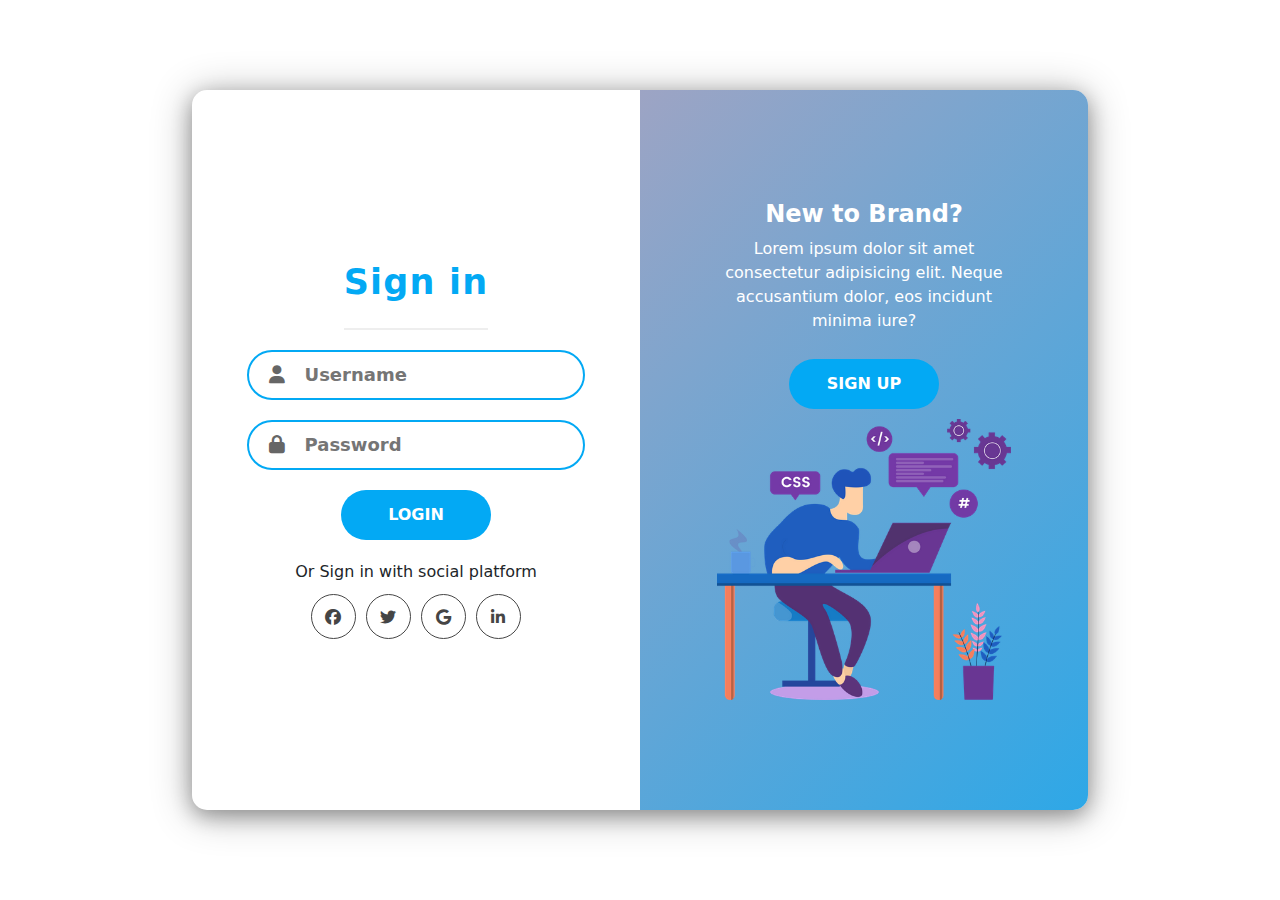
<file: sign.html>
<!DOCTYPE html>
<html lang="en">

<head>
    <meta charset="UTF-8">
    <meta http-equiv="X-UA-Compatible" content="IE=edge" />
    <meta name="viewport" content="width=device-width, initial-scale=1.0">
    <title>SignIn-Up</title>
    <link rel="stylesheet" href="./css/bootstrap/bootstrap.min.css">
    <link rel="stylesheet" href="./css/all.min.css">
    <link rel="stylesheet" href="css/index.css">
    <!-- A file that adjusts the size and other adjustments like other browsers, so there is no significant difference or Rander 
            all elments normally -->
    <link rel="stylesheet" href="css/normalize.css">
    <!--  Google font -->
    <link rel="preconnect" href="https://fonts.googleapis.com">
    <link rel="stylesheet" href="https://cdnjs.cloudflare.com/ajax/libs/font-awesome/6.4.0/css/all.min.css">
    <link rel="preconnect" href="https://fonts.gstatic.com" crossorigin>
    <link
        href="https://fonts.googleapis.com/css2?family=Cairo:wght@200..1000&family=Roboto:ital,wght@0,100;0,300;0,400;0,500;0,700;0,900;1,100;1,300;1,400;1,500;1,700;1,900&display=swap"
        rel="stylesheet">
    <style>
        body {
            display: flex;
            align-items: center;
            justify-content: center;
            min-height: 100vh;
            /* background: #444; */
        }
    </style>
</head>

<body>
    <div class="sign">
        <div class="container">
            <div class="signin-signup">
                <form action="" class="sign-in-form">
                    <h2 class="title">Sign in</h2>
                    <div class="input-field">
                        <i class="fas fa-user"></i>
                        <input type="text" placeholder="Username" required>
                    </div>
                    <div class="input-field">
                        <i class="fas fa-lock"></i>
                        <input type="password" placeholder="Password" required>
                    </div>
                    <input type="submit" value="Login" class="btn" required>
                    <p class="social-text">Or Sign in with social platform</p>
                    <div class="social-media">
                        <a href="#" class="social-icon">
                            <i class="fab fa-facebook"></i>
                        </a>
                        <a href="" class="social-icon">
                            <i class="fab fa-twitter"></i>
                        </a>
                        <a href="" class="social-icon">
                            <i class="fab fa-google"></i>
                        </a>
                        <a href="" class="social-icon">
                            <i class="fab fa-linkedin-in"></i>
                        </a>
                    </div>
                    <p class="account-text">Don't have an account? <a href="#" id="sign-up-btn2">Sign up</a></p>
                </form>
                <form action="" class="sign-up-form">
                    <h2 class="title">Sign up</h2>
                    <div class="input-field">
                        <i class="fas fa-user"></i>
                        <input type="text" placeholder="Username" required>
                    </div>
                    <div class="input-field">
                        <i class="fas fa-envelope"></i>
                        <input type="text" placeholder="Email" required>
                    </div>
                    <div class="input-field">
                        <i class="fas fa-lock"></i>
                        <input type="password" placeholder="Password" required>
                    </div>
                    <input type="submit" value="Sign up" class="btn signUp" required>
                    <p class="social-text">Or Sign in with social platform</p>
                    <div class="social-media">
                        <a href="#" class="social-icon">
                            <i class="fab fa-facebook"></i>
                        </a>
                        <a href="" class="social-icon">
                            <i class="fab fa-twitter"></i>
                        </a>
                        <a href="" class="social-icon">
                            <i class="fab fa-google"></i>
                        </a>
                        <a href="" class="social-icon">
                            <i class="fab fa-linkedin-in"></i>
                        </a>
                    </div>
                    <p class="account-text">Already have an account? <a href="#" id="sign-in-btn2">Sign in</a></p>
                </form>
            </div>
            <div class="panels-container">
                <div class="panel left-panel">
                    <div class="content">
                        <h3>Member of Brand?</h3>
                        <p>Lorem ipsum dolor sit amet consectetur adipisicing elit. Neque accusantium dolor, eos incidunt minima iure?</p>
                        <button class="btn" id="sign-in-btn">Sign in</button>
                    </div>
                    <img src="./images/signin.png" alt="" class="image">
                </div>
                <div class="panel right-panel">
                    <div class="content">
                        <h3>New to Brand?</h3>
                        <p>Lorem ipsum dolor sit amet consectetur adipisicing elit. Neque accusantium dolor, eos incidunt minima iure?</p>
                        <button class="btn" id="sign-up-btn">Sign up</button>
                    </div>
                    <img src="./images/signin.png" alt="" class="image">
                </div>
            </div>
        </div>
    </div>
    <script src="./index.js"></script>
    <script src="./js/bootstrap.bundle.min.js"></script>
    <script src="./js/popper.min.js"></script>
    <script src="./js/jquery-3.7.1.min.js"></script>
    <script src="./js/bootstrap.min.js"></script>
</body>
</html>
</file>
<file: css/index.css>
@charset "UTF-8";:root{--salmon-pink:hsl(0,100%,74%)}nav{border-bottom:2px solid #eee}nav .social-navbar a{background-color:hsl(0,0%,93%);color:var(--i);border-radius:5px;-webkit-transition:0.3s;transition:0.3s}nav .social-navbar a:hover{background-color:var(--i);color:hsl(0,100%,100%)}nav .shopOffer-navbar{color:hsl(0,0%,47%);font-size:13px;letter-spacing:1px}@media (max-width:991px){nav .shopOffer-navbar{display:none}}nav .sign-navbar a{background-color:var(--salmon-pink);color:hsl(0,100%,100%);font-size:14px;font-weight:600;-webkit-transition:0.3s;transition:0.3s}nav .sign-navbar a:hover{border:1px solid var(--salmon-pink);background-color:hsl(0,100%,100%);color:hsl(0,0%,47%)}nav .sign-navbar .sign-up{margin-right:5px;background-color:var(--salmon-pink)}nav .sign-navbar .sign-up:hover{border:1px solid var(--salmon-pink);background-color:hsl(0,100%,100%);color:hsl(0,0%,47%)}.navbar-2{border-bottom:2px solid #eee}@media (max-width:991px){.navbar-2 .container{-webkit-box-orient:vertical!important;-webkit-box-direction:normal!important;-ms-flex-direction:column!important;flex-direction:column!important}}.navbar-2 .logo h2{font-weight:800;letter-spacing:1.8px;cursor:pointer}.navbar-2 .logo h2:hover{color:hsl(29,90%,65%)}.navbar-2 .search-navbar{width:65%}.navbar-2 .search-navbar input{font-size:16px;color:hsl(0,0%,33%);opacity:0.9;padding:10px 10px 10px 15px}@media (max-width:991px){.navbar-2 .icons-navbar{display:none}}.navbar-2 .icons-navbar a{color:hsl(0,0%,60%)}.navbar-2 .icons-navbar a:hover{color:#03A9F4}.navbar-2 .icons-navbar .notes-nav:after{content:"";position:absolute;top:85px;width:12px;height:12px;border-radius:50%;background-color:var(--salmon-pink)}.sign a{text-decoration:none}.sign .btn{width:150px;height:50px;border:none;border-radius:50px;background:#03A9F4;color:hsl(0,100%,100%);font-weight:600;margin:10px 0;text-transform:uppercase;cursor:pointer}.sign .btn:hover{background:#4482ff}.sign .container{position:relative;width:70vw;height:80vh;background:hsl(0,100%,100%);border-radius:15px;-webkit-box-shadow:0 4px 40px 0 rgba(0,0,0,0.3),0 6px 20px 0 rgba(0,0,0,0.3);box-shadow:0 4px 40px 0 rgba(0,0,0,0.3),0 6px 20px 0 rgba(0,0,0,0.3);overflow:hidden}.sign .container:before{content:"";position:absolute;top:0;left:-50%;width:100%;height:100%;background:linear-gradient(-45deg,#03A9F4,#9da4c4);z-index:6;-webkit-transform:translateX(100%);transform:translateX(100%);-webkit-transition:1s ease-in-out;transition:1s ease-in-out}.sign .container .signin-signup{position:absolute;top:0;left:0;width:100%;height:100%;display:-webkit-box;display:-ms-flexbox;display:flex;-webkit-box-align:center;-ms-flex-align:center;align-items:center;-ms-flex-pack:distribute;justify-content:space-around;z-index:5}.sign .container .signin-signup form{display:-webkit-box;display:-ms-flexbox;display:flex;-webkit-box-align:center;-ms-flex-align:center;align-items:center;-webkit-box-pack:center;-ms-flex-pack:center;justify-content:center;-webkit-box-orient:vertical;-webkit-box-direction:normal;-ms-flex-direction:column;flex-direction:column;width:40%;min-width:238px;padding:0 10px}.sign .container .signin-signup form.sign-in-form{opacity:1;-webkit-transition:0.5s ease-in-out;transition:0.5s ease-in-out;-webkit-transition-delay:1s;transition-delay:1s}.sign .container .signin-signup form.sign-up-form{opacity:0;-webkit-transition:0.5s ease-in-out;transition:0.5s ease-in-out;-webkit-transition-delay:1s;transition-delay:1s}.sign .container .signin-signup form .title{font-size:35px;color:#03A9F4;margin-bottom:10px}.sign .container .signin-signup form .input-field{width:100%;height:50px;background:hsl(0,100%,100%);margin:10px 0;border:2px solid #03A9F4;border-radius:50px;display:-webkit-box;display:-ms-flexbox;display:flex;-webkit-box-align:center;-ms-flex-align:center;align-items:center}.sign .container .signin-signup form .input-field i{-webkit-box-flex:1;-ms-flex:1;flex:1;text-align:center;color:#666;font-size:18px}.sign .container .signin-signup form .input-field input{-webkit-box-flex:5;-ms-flex:5;flex:5;background:none;border:none;outline:none;width:100%;font-size:18px;font-weight:600;color:hsl(0,0%,27%)}.sign .container .signin-signup form .social-text{margin:10px 0;font-size:16px}.sign .container .signin-signup form .social-media{display:-webkit-box;display:-ms-flexbox;display:flex;-webkit-box-pack:center;-ms-flex-pack:center;justify-content:center}.sign .container .signin-signup form .social-media .social-icon{height:45px;width:45px;display:-webkit-box;display:-ms-flexbox;display:flex;-webkit-box-align:center;-ms-flex-align:center;align-items:center;-webkit-box-pack:center;-ms-flex-pack:center;justify-content:center;color:hsl(0,0%,27%);border:1px solid hsl(0,0%,27%);border-radius:50px;margin:0 5px}.sign .container .signin-signup form .social-media .social-icon:hover{color:#03A9F4;border-color:#03A9F4}.sign .container .signin-signup form .account-text{display:none}@media (max-width:655px){.sign .container .signin-signup form .account-text{display:initial;margin-top:20px;font-size:13px;font-weight:600}}.sign .container .panels-container{position:absolute;top:0;left:0;width:100%;height:100%;display:-webkit-box;display:-ms-flexbox;display:flex;-webkit-box-align:center;-ms-flex-align:center;align-items:center;-ms-flex-pack:distribute;justify-content:space-around}.sign .container .panels-container .panel{display:-webkit-box;display:-ms-flexbox;display:flex;-webkit-box-orient:vertical;-webkit-box-direction:normal;-ms-flex-direction:column;flex-direction:column;-webkit-box-align:center;-ms-flex-align:center;align-items:center;-ms-flex-pack:distribute;justify-content:space-around;width:35%;min-width:238px;padding:0 10px;text-align:center;z-index:6}.sign .container .panels-container .panel .content{color:hsl(0,100%,100%);-webkit-transition:1.1s ease-in-out;transition:1.1s ease-in-out;-webkit-transition-delay:0.5s;transition-delay:0.5s}.sign .container .panels-container .panel .content h3{font-size:24px;font-weight:600}.sign .container .panels-container .panel .content h3 p{font-size:15px;padding:10px 0}.sign .container .panels-container .panel .image{width:100%;-webkit-transition:1.1s ease-in-out;transition:1.1s ease-in-out;-webkit-transition-delay:0.4s;transition-delay:0.4s}.sign .container .panels-container .left-panel{pointer-events:none}.sign .container .panels-container .left-panel .content,.sign .container .panels-container .left-panel .image{-webkit-transform:translateX(-200%);transform:translateX(-200%)}.sign .container .panels-container .right-panel .content,.sign .container .panels-container .right-panel .image{-webkit-transform:translateX(0);transform:translateX(0)}@media (max-width:779px){.sign .container{width:100vw;height:100vh}}@media (max-width:320px){.sign .container form{width:90%}}@media (max-width:655px){.sign .container:before{display:none}.sign .container form{width:80%}.sign .container form.sign-up-form{display:none}.sign .container.sign-up-mode2 form.sign-up-form{display:-webkit-box;display:-ms-flexbox;display:flex;opacity:1}.sign .container.sign-up-mode2 form.sign-in-form{display:none}.sign .container .panels-container{display:none}}.sign .container.sign-up-mode:before{-webkit-transform:translateX(0);transform:translateX(0)}.sign .container.sign-up-mode .right-panel .content,.sign .container.sign-up-mode .right-panel .image{-webkit-transform:translateX(200%);transform:translateX(200%)}.sign .container.sign-up-mode .left-panel .content,.sign .container.sign-up-mode .left-panel .image{-webkit-transform:translateX(0);transform:translateX(0)}.sign .container.sign-up-mode form.sign-in-form{opacity:0}.sign .container.sign-up-mode form.sign-up-form{opacity:1}.sign .container.sign-up-mode .right-panel{pointer-events:none}.sign .container.sign-up-mode .left-panel{pointer-events:all}@media (max-width:991px){.intro-section{display:none}}.intro-section .container .list-section ul{list-style:none;position:relative}.intro-section .container .list-section ul li a{text-transform:uppercase;text-decoration:none;font-weight:600;color:hsl(0,0%,27%);opacity:0.7}.intro-section .container .list-section ul li a:hover{color:var(--salmon-pink);border-bottom:3px solid var(--salmon-pink)}.intro-section .container .list-section ul li:hover .banel-section{-webkit-animation:simple-animation 0.6s ease-in-out;animation:simple-animation 0.6s ease-in-out;-webkit-animation-fill-mode:both;animation-fill-mode:both;display:-webkit-box;display:-ms-flexbox;display:flex}.intro-section .container .list-section ul li .category{left:0}.intro-section .container .list-section ul li .banel-section{-webkit-box-pack:center;-ms-flex-pack:center;justify-content:center;position:absolute;z-index:1000;top:43px;max-width:100%;-webkit-transition:0.3s;transition:0.3s;display:none;border-radius:15px;border:2px solid #eee}.intro-section .container .list-section ul li .banel-section div h3{border-bottom:2px solid #eee}.intro-section .container .list-section ul li .banel-section div ul{list-style:none;padding-left:5px}.intro-section .container .list-section ul li .banel-section div ul li{padding:5px 0;opacity:0.6}.intro-section .container .list-section ul li .banel-section div img{border-radius:15px}@-webkit-keyframes simple-animation{0%{opacity:0}to{opacity:1}}@keyframes simple-animation{0%{opacity:0}to{opacity:1}}.banner{margin:20px 0}.banner .slider-container{-webkit-box-align:center;-ms-flex-align:center;align-items:center;gap:10px;border-radius:15px;overflow:auto hidden;overscroll-behavior-inline:contain;-ms-scroll-snap-type:inline mandatory;scroll-snap-type:inline mandatory}.banner .slider-container .slider-item{position:relative;z-index:0;min-width:100%;max-height:450px;border-radius:15px;overflow:hidden;scroll-snap-align:start}.banner .slider-container .slider-item img{width:100%;height:100%;-o-object-fit:cover;object-fit:cover;-o-object-position:right;object-position:right}.banner .slider-container .slider-item .banner-content{position:absolute;top:12%;bottom:12%;left:8%}.banner .slider-container .slider-item .banner-content p:first-child{color:var(--salmon-pink);font-size:2.5rem;letter-spacing:2px}@media (max-width:991px){.banner .slider-container .slider-item .banner-content p:first-child{font-size:1.7rem}}@media (max-width:767px){.banner .slider-container .slider-item .banner-content p:first-child{font-size:1.4rem;margin-bottom:0}}.banner .slider-container .slider-item .banner-content h1{width:80%;text-transform:uppercase;font-size:3rem;font-weight:bold;line-height:1;margin-top:0;margin-bottom:15px}@media (max-width:991px){.banner .slider-container .slider-item .banner-content h1{font-size:2rem;margin-top:5px;margin-bottom:8px}}@media (max-width:767px){.banner .slider-container .slider-item .banner-content h1{display:none}}.banner .slider-container .slider-item .banner-content p:last-of-type{font-size:27px;color:hsl(0,0%,33%);opacity:0.7}@media (max-width:991px){.banner .slider-container .slider-item .banner-content p:last-of-type{font-size:12px;font-weight:bold}}.banner .slider-container .slider-item .banner-content p:last-of-type span{font-size:38px}@media (max-width:991px){.banner .slider-container .slider-item .banner-content p:last-of-type span{font-size:18px}}.banner .slider-container .slider-item .banner-content button{background-color:var(--salmon-pink);color:hsl(0,100%,100%);-webkit-transition:0.3s;transition:0.3s}@media (max-width:991px){.banner .slider-container .slider-item .banner-content button{font-size:14px}}@media (max-width:767px){.banner .slider-container .slider-item .banner-content button{font-size:9px;margin-top:0}}.banner .slider-container .slider-item .banner-content button:hover{background-color:hsl(0,0%,13%);color:hsl(0,100%,100%)}.settings-box{position:fixed;left:-200px;top:0;background-color:hsl(0,100%,100%);width:200px;z-index:2000;min-height:20vh;border-radius:0 0 20% 0;-webkit-transition:0.3s;transition:0.3s;border:2px solid #eee}.settings-box.open{left:0}.settings-box .toggle-settings{position:absolute;right:-30px;top:100px;background-color:var(--salmon-pink);text-align:center;cursor:pointer}.settings-box .toggle-settings .fa-gear{width:30px;padding:8px 0}.settings-box .settings-container .option-box{padding:10px;text-align:center;background-color:hsl(0,0%,93%);margin:10px}.settings-box .settings-container .option-box h4{margin:0;color:hsl(0,0%,33%);font-size:14px}.settings-box .settings-container .option-box .colors-list{list-style:none;text-align:center;padding:0;margin:10px 0 0}.settings-box .settings-container .option-box .colors-list li{width:24px;height:24px;border-radius:50%;cursor:pointer;opacity:0.4;display:inline-block;-webkit-transition:0.3s;transition:0.3s}.settings-box .settings-container .option-box .colors-list li.active{border:3px solid hsl(0,100%,100%);opacity:1}.settings-box .settings-container .option-box .colors-list li:first-child{background-color:hsl(0,100%,74%)}.settings-box .settings-container .option-box .colors-list li:nth-child(2){background-color:hsl(152,51%,52%)}.settings-box .settings-container .option-box .colors-list li:nth-child(3){background-color:hsl(29,90%,65%)}.settings-box .settings-container .option-box .colors-list li:nth-child(4){background-color:#03A9F4}.settings-box .settings-container .option-box .colors-list li:nth-child(5){background-color:#E91E63}.modal{position:fixed;top:0;left:0;width:100%;height:100vh;background:hsla(0,0%,0%,0.5);display:-webkit-box;display:-ms-flexbox;display:flex;-webkit-box-pack:center;-ms-flex-pack:center;justify-content:center;-webkit-box-align:center;-ms-flex-align:center;align-items:center;opacity:0;visibility:hidden;pointer-events:none;z-index:10;-webkit-animation:popup 1s ease-in-out 3s forwards;animation:popup 1s ease-in-out 3s forwards}@media (max-width:991px){.modal{display:none}}.modal .modal-content{position:relative;max-width:40%;background:hsl(0,100%,100%);border-radius:15px;overflow:hidden;z-index:2}.modal .modal-content .modal-close-btn{position:absolute;top:15px;right:25px;background:var(--salmon-pink);color:hsl(0,100%,100%);font-size:16px;padding:5px 7px;border-radius:8px;border:none}.modal .modal-content .modal-close-btn:hover{opacity:0.7}.modal .modal-content .newsletter{position:absolute;top:100px;width:250px;right:40px}.modal .modal-content .newsletter .newsletter-header .newsletter-title{color:hsl(0,0%,27%);font-size:17px;font-weight:600;margin-bottom:12px}.modal .modal-content .newsletter .newsletter-header .newsletter-desc{font-size:15px;opacity:0.7}.modal .modal-content .newsletter input{border:2px solid #eee;width:90%}.modal .modal-content .newsletter button{-webkit-transition:0.3s;transition:0.3s;background-color:hsl(0,0%,13%)}.modal .modal-content .newsletter button:hover{background-color:var(--salmon-pink)}@-webkit-keyframes popup{0%{opacity:0;visibility:hidden;pointer-events:none}to{opacity:1;visibility:visible;pointer-events:all}}@keyframes popup{0%{opacity:0;visibility:hidden;pointer-events:none}to{opacity:1;visibility:visible;pointer-events:all}}.category-section .category-item-container{-webkit-box-align:center;-ms-flex-align:center;align-items:center;gap:10px;overflow:auto hidden;-ms-scroll-snap-type:inline mandatory;scroll-snap-type:inline mandatory;overscroll-behavior-inline:contain}.category-section .category-item-container .category-item{min-width:100%;-webkit-box-align:center;-ms-flex-align:center;align-items:center;gap:10px;padding:15px;border:2px solid #eee;border-radius:15px;scroll-snap-align:start}@media (min-width:1200px){.category-section .category-item-container .category-item{min-width:calc(25% - 10px)}}@media (min-width:992px) and (max-width:1199px){.category-section .category-item-container .category-item{min-width:calc(33.33% - 10px)}}@media (min-width:667px) and (max-width:992px){.category-section .category-item-container .category-item{min-width:calc(50% - 10px)}}.category-section .category-item-container .category-item .category-img-box{background-color:hsl(0,0%,93%);padding:10px;border:2px solid #eee;border-radius:15px}.category-section .category-item-container .category-item .category-img-box img{width:30px}.category-section .category-item-container .category-item .category-content-box{width:100%}.category-section .category-item-container .category-item .category-content-box .category-content-flex{-webkit-box-align:center;-ms-flex-align:center;align-items:center;margin-top:6px}.category-section .category-item-container .category-item .category-content-box .category-content-flex .category-item-title{color:hsl(0,0%,13%);font-size:0.8rem;font-weight:600;text-transform:uppercase}.category-section .category-item-container .category-item .category-content-box .category-content-flex .category-item-amount{color:hsl(0,0%,47%);font-size:0.8rem}.category-section .category-item-container .category-item .category-content-box .category-btn{color:var(--salmon-pink);font-size:0.85rem;font-weight:600;text-transform:capitalize;padding-top:0;padding-left:0}.title{font-size:1.35rem;font-weight:600;letter-spacing:1.2px;padding-bottom:25px;border-bottom:2px solid #eee;cursor:pointer}.overlay{position:fixed;top:0;left:0;width:100%;height:100%;background:rgba(0,0,0,0.5);opacity:0;pointer-events:none;-webkit-transition:opacity 0.8s ease-in-out;transition:opacity 0.8s ease-in-out}.overlay.active{opacity:1;pointer-events:auto}.products{margin:4.5rem 0 2rem}@media (max-width:991px){.products .clothes .sidebar{position:fixed;top:-70px;left:0;height:110%;width:350px;pointer-events:all;background-color:hsl(0,100%,100%);z-index:997;-webkit-box-shadow:0px 8px 20px rgba(0,0,0,0.3);box-shadow:0px 8px 20px rgba(0,0,0,0.3);overflow-x:auto;opacity:0;-webkit-transition:opacity 0.5s ease-in-out;transition:opacity 0.5s ease-in-out;pointer-events:none}.products .clothes .sidebar.active{opacity:1;pointer-events:all}}.products .clothes .sidebar .menu-sidebar-1{border:2px solid #eee;margin-top:3rem;padding:18px 25px 0;border-radius:15px}.products .clothes .sidebar .menu-sidebar-1 h2{font-size:1.15rem;font-weight:600;letter-spacing:2px;text-transform:uppercase}.products .clothes .sidebar .menu-sidebar-1 .sidebar-menu-category-list{list-style:none;padding:0}.products .clothes .sidebar .menu-sidebar-1 .sidebar-menu-category-list li{cursor:pointer}.products .clothes .sidebar .menu-sidebar-1 .sidebar-menu-category-list li div{-webkit-box-pack:justify;-ms-flex-pack:justify;justify-content:space-between;margin-bottom:0.3rem}.products .clothes .sidebar .menu-sidebar-1 .sidebar-menu-category-list li .imgAndtext{line-height:1.1}.products .clothes .sidebar .menu-sidebar-1 .sidebar-menu-category-list li .imgAndtext p{color:hsl(0,0%,47%);font-size:1.2rem}.products .clothes .sidebar .menu-sidebar-1 .sidebar-menu-category-list li .icon-menu i{color:hsl(0,0%,47%)}.products .clothes .sidebar .menu-sidebar-1 .sidebar-menu-category-list .element{width:100%;opacity:0;max-height:0;overflow:hidden;-webkit-transform:translateY(-10px);transform:translateY(-10px);-webkit-transition:opacity 0.5s ease,max-height 0.5s ease,-webkit-transform 0.5s ease;transition:opacity 0.5s ease,max-height 0.5s ease,-webkit-transform 0.5s ease;transition:opacity 0.5s ease,max-height 0.5s ease,transform 0.5s ease;transition:opacity 0.5s ease,max-height 0.5s ease,transform 0.5s ease,-webkit-transform 0.5s ease}.products .clothes .sidebar .menu-sidebar-1 .sidebar-menu-category-list .element.active{opacity:1;max-height:200px;-webkit-transform:translateY(0);transform:translateY(0)}.products .clothes .sidebar .menu-sidebar-1 .sidebar-menu-category-list .element div{margin-bottom:-5px}.products .clothes .sidebar .menu-sidebar-2{border-bottom:2px solid #eee;margin-top:3rem;border-right:2px solid #eee;border-radius:0 0 15px 0}.products .clothes .sidebar .menu-sidebar-2 .sellers-list .img-selles img{width:75px;height:75px;border-radius:10px;cursor:pointer}.products .clothes .sidebar .menu-sidebar-2 .sellers-list .content-selles .title{font-size:0.9rem;font-weight:600;cursor:pointer;color:hsl(0,0%,27%)}.products .clothes .sidebar .menu-sidebar-2 .sellers-list .content-selles .icons-stars{font-size:0.64rem}.products .clothes .sidebar .menu-sidebar-2 .sellers-list .content-selles .price p:first-child{color:hsl(0,0%,47%);padding-right:10px}.products .clothes .sidebar .menu-sidebar-2 .sellers-list .content-selles .price p:nth-child(2){font-weight:600;color:hsl(152,51%,52%)}.products .clothes .product-box .products-minimal .product-showcase{padding-top:20px}.products .clothes .product-box .products-minimal .product-showcase .showcase-wrapper{margin-top:25px;-webkit-box-align:center;-ms-flex-align:center;align-items:center;overflow-x:auto;overscroll-behavior-inline:contain;-ms-scroll-snap-type:inline mandatory;scroll-snap-type:inline mandatory}.products .clothes .product-box .products-minimal .product-showcase .showcase-wrapper .showcase-container{min-width:100%;padding:0 10px 0 0;scroll-snap-align:start}.products .clothes .product-box .products-minimal .product-showcase .showcase-wrapper .showcase-container .showcase{gap:15px;border:2px solid #eee;border-radius:15px;padding:17px 20px 5px 5px}.products .clothes .product-box .products-minimal .product-showcase .showcase-wrapper .showcase-container .showcase:not(:last-child){margin-bottom:15px}.products .clothes .product-box .products-minimal .product-showcase .showcase-wrapper .showcase-container .showcase .img-product img{width:75px;height:75px}.products .clothes .product-box .products-minimal .product-showcase .showcase-wrapper .showcase-container .showcase .product-content{text-transform:capitalize;white-space:nowrap;overflow:hidden;text-overflow:ellipsis}.products .clothes .product-box .products-minimal .product-showcase .showcase-wrapper .showcase-container .showcase .product-content .title-product{margin-bottom:5px}.products .clothes .product-box .products-minimal .product-showcase .showcase-wrapper .showcase-container .showcase .product-content .title-product a:first-child{text-decoration:none;color:hsl(0,0%,27%);font-weight:600;font-size:0.95rem}.products .clothes .product-box .products-minimal .product-showcase .showcase-wrapper .showcase-container .showcase .product-content a:nth-child(2){color:hsl(0,0%,13%);text-decoration:none}.products .clothes .product-box .products-minimal .product-showcase .showcase-wrapper .showcase-container .showcase .product-content a:nth-child(2):nth-child(2):hover{color:var(--salmon-pink)}.products .clothes .product-box .products-minimal .product-showcase .showcase-wrapper .showcase-container .showcase .product-content .price-product{margin-top:5px}.products .clothes .product-box .products-minimal .product-showcase .showcase-wrapper .showcase-container .showcase .product-content .price-product p:first-child{font-weight:bold;color:var(--salmon-pink)}.products .clothes .product-box .products-minimal .product-showcase .showcase-wrapper .showcase-container .showcase .product-content .price-product p:nth-child(2){font-size:0.85rem;color:hsl(0,0%,47%)}.products .clothes .product-box .product-featured{margin:35px 0}.products .clothes .product-box .product-featured .showcase-wrapper{margin-top:30px;display:-webkit-box;display:-ms-flexbox;display:flex;-webkit-box-align:center;-ms-flex-align:center;align-items:center;overflow-x:auto;overscroll-behavior-inline:contain;-ms-scroll-snap-type:inline mandatory;scroll-snap-type:inline mandatory}.products .clothes .product-box .product-featured .showcase-wrapper .product-container{min-width:100%;padding:0 5px;scroll-snap-align:start}.products .clothes .product-box .product-featured .showcase-wrapper .product-container .product{gap:20px;padding:3rem 2rem;border-radius:15px;border:2px solid #eee}@media (min-width:1200px){.products .clothes .product-box .product-featured .showcase-wrapper .product-container .product{display:-webkit-box;display:-ms-flexbox;display:flex}}.products .clothes .product-box .product-featured .showcase-wrapper .product-container .product .img-featured{text-align:center}.products .clothes .product-box .product-featured .showcase-wrapper .product-container .product .img-featured img{width:100%;height:100%;-o-object-fit:cover;object-fit:cover}@media (max-width:991px){.products .clothes .product-box .product-featured .showcase-wrapper .product-container .product .img-featured img{width:50%;height:50%}}.products .clothes .product-box .product-featured .showcase-wrapper .product-container .product .content-img-featured .title-featured{text-transform:uppercase;white-space:nowrap;overflow:hidden;text-overflow:ellipsis;padding:10px 0}.products .clothes .product-box .product-featured .showcase-wrapper .product-container .product .content-img-featured .title-featured a{text-decoration:none;color:hsl(0,0%,13%);font-size:1.15rem;font-weight:600}.products .clothes .product-box .product-featured .showcase-wrapper .product-container .product .content-img-featured .content{font-size:1.13rem;color:hsl(0,0%,47%)}@media (max-width:991px){.products .clothes .product-box .product-featured .showcase-wrapper .product-container .product .content-img-featured .content{font-size:1rem}}.products .clothes .product-box .product-featured .showcase-wrapper .product-container .product .content-img-featured .price-featured p{font-size:1.57rem;color:hsl(0,0%,47%)}.products .clothes .product-box .product-featured .showcase-wrapper .product-container .product .content-img-featured .price-featured p:first-child{font-weight:600;color:var(--salmon-pink)}.products .clothes .product-box .product-featured .showcase-wrapper .product-container .product .content-img-featured button{background-color:var(--salmon-pink);font-size:1.24rem;text-transform:uppercase;margin-bottom:15px;opacity:0.85;-webkit-transition:0.3s;transition:0.3s}@media (max-width:991px){.products .clothes .product-box .product-featured .showcase-wrapper .product-container .product .content-img-featured button{font-size:1rem}}.products .clothes .product-box .product-featured .showcase-wrapper .product-container .product .content-img-featured button:hover{opacity:1;background-color:hsl(0,0%,13%)}.products .clothes .product-box .product-featured .showcase-wrapper .product-container .product .content-img-featured .available-featured{margin-bottom:25px;position:relative}.products .clothes .product-box .product-featured .showcase-wrapper .product-container .product .content-img-featured .available-featured:after,.products .clothes .product-box .product-featured .showcase-wrapper .product-container .product .content-img-featured .available-featured:before{content:"";position:absolute;top:35px;left:0;width:100%;height:10px;border-radius:0 15px 15px 0;background-color:hsl(0,0%,93%)}.products .clothes .product-box .product-featured .showcase-wrapper .product-container .product .content-img-featured .available-featured:before{width:40%;height:5px;z-index:20;top:38px;background-color:var(--salmon-pink)}.products .clothes .product-box .product-featured .showcase-wrapper .product-container .product .content-img-featured .offers-end-featured .date div{background-color:hsl(0,0%,93%);width:60px;height:60px;line-height:1.7;border-radius:10px}.products .clothes .product-box .product-featured .showcase-wrapper .product-container .product .content-img-featured .offers-end-featured .date div p{margin:0}.products .clothes .product-box .product-featured .showcase-wrapper .product-container .product .content-img-featured .offers-end-featured .date div p:first-child{font-size:1.23rem;font-weight:600}.products .clothes .product-box .product-featured .showcase-wrapper .product-container .product .content-img-featured .offers-end-featured .date div p:nth-child(2){font-size:11px}.products .clothes .product-main .product-container{overflow:hidden;display:-ms-grid;display:grid;grid-template-columns:repeat(auto-fill,minmax(220px,1fr));grid-gap:20px;margin:30px 0}.products .clothes .product-main .product-container .product-box{padding:10px 10px 5px;border:2px solid #eee;border-radius:15px;overflow:hidden}.products .clothes .product-main .product-container .product-box div{margin-bottom:10px;position:relative}.products .clothes .product-main .product-container .product-box div img{width:200px;-webkit-transition:0.3s;transition:0.3s}.products .clothes .product-main .product-container .product-box div .img-defualt{position:relative;z-index:1}.products .clothes .product-main .product-container .product-box div .img-hover{position:absolute;top:0;left:0;z-index:3;opacity:0}.products .clothes .product-main .product-container .product-box div .showcase-badge{position:absolute;top:5px;left:5px;color:white;background-color:hsl(152,51%,52%);z-index:5;padding:2px 5px;border-radius:7px}.products .clothes .product-main .product-container .product-box div .showcase-sale{position:absolute;top:0px;left:-30px;width:85px;text-transform:uppercase;color:White;background-color:var(--salmon-pink);z-index:5;-webkit-transform:rotate(-45deg);transform:rotate(-45deg)}.products .clothes .product-main .product-container .product-box div .showcase-actions{-webkit-box-orient:vertical;-webkit-box-direction:normal;-ms-flex-direction:column;flex-direction:column;position:absolute;top:5px;right:5px;-webkit-transform:translateX(55px);transform:translateX(55px);-webkit-transition:0.3s;transition:0.3s;z-index:10}.products .clothes .product-main .product-container .product-box div .showcase-actions button{background-color:#f8f8f8;padding:4px 7px;border-radius:8px;margin:5px;-webkit-transition:0.3s;transition:0.3s}.products .clothes .product-main .product-container .product-box div .showcase-actions button i{color:hsl(0,0%,47%)}.products .clothes .product-main .product-container .product-box div .showcase-actions button:hover{background-color:hsl(0,0%,13%)}.products .clothes .product-main .product-container .product-box div .showcase-actions button:hover i{color:hsl(0,100%,100%)}.products .clothes .product-main .product-container .product-box:hover .showcase-actions{-webkit-transform:translateX(0);transform:translateX(0)}.products .clothes .product-main .product-container .product-box:hover .img-hover{opacity:1}.products .clothes .product-main .product-container .product-box:hover .img-defualt{opacity:0}.products .clothes .product-main .product-container .product-box:hover .img-defualt,.products .clothes .product-main .product-container .product-box:hover .img-hover{-webkit-transform:scale(1.1);transform:scale(1.1)}.products .clothes .product-main .product-container .product-box a{color:var(--salmon-pink);text-decoration:none;text-transform:uppercase}.products .clothes .product-main .product-container .product-box .content{padding-top:8px;padding-bottom:5px;font-size:1.19rem;color:hsl(0,0%,47%);margin-bottom:4px}.products .clothes .product-main .product-container .product-box .price-offers{padding-top:5px}.products .clothes .product-main .product-container .product-box .price-offers p{font-size:1.264rem}.products .clothes .product-main .product-container .product-box .price-offers p:first-child{font-weight:600;padding-right:17px}.testAndServ .testAndService .testimonial .testimonial-card{margin:1.5rem 0;text-align:center;border-radius:15px;padding:1.5rem 3.5rem 0.8rem;border:2px solid #eee}.testAndServ .testAndService .testimonial .testimonial-card .img-alan{width:80px;height:80px;border-radius:50%}.testAndServ .testAndService .testimonial .testimonial-card .title-test{padding:20px 0 0;text-transform:uppercase;font-size:1rem;font-weight:600;color:hsl(0,0%,47%)}.testAndServ .testAndService .testimonial .testimonial-card .content-test{margin-top:-10px;color:hsl(0,0%,27%)}.testAndServ .testAndService .testimonial .testimonial-card .quotation-img{width:30px}.testAndServ .testAndService .cta{position:relative;overflow:hidden;margin:1.5rem 0}.testAndServ .testAndService .cta img{border-radius:25px;width:100%;height:100%;-o-object-fit:cover;object-fit:cover}.testAndServ .testAndService .cta .discount{position:absolute;top:50%;left:50%;-webkit-transform:translate(-50%,-50%);transform:translate(-50%,-50%);background-color:hsla(0,0%,100%,0.7);width:-webkit-fit-content;width:-moz-fit-content;width:fit-content;padding:25px 25px 15px;text-align:center;border-radius:10px;cursor:pointer}.testAndServ .testAndService .cta .discount button{text-transform:uppercase;font-weight:600;padding:7px;color:hsl(0,100%,100%);background-color:hsl(0,0%,13%);margin-bottom:15px}.testAndServ .testAndService .cta .discount h3{font-size:2rem;font-weight:600;color:hsl(0,0%,33%)}.testAndServ .testAndService .cta .discount p{padding-top:5px;font-weight:600;color:hsl(0,0%,60%)}.testAndServ .testAndService .cta .discount h4{margin-top:-10px;font-weight:bold;color:hsl(0,0%,33%)}.testAndServ .testAndService .services .services-container{border:2px solid #eee;border-radius:15px;padding:25px 20px 15px}@media (max-width:991px){.testAndServ .testAndService .services .services-container{padding:10px;display:-webkit-box;display:-ms-flexbox;display:flex;-ms-flex-pack:distribute;justify-content:space-around;-ms-flex-wrap:wrap;flex-wrap:wrap}}.testAndServ .testAndService .services .services-container .service-item{-webkit-box-align:center;-ms-flex-align:center;align-items:center;color:hsl(0,0%,47%)}@media (max-width:991px){.testAndServ .testAndService .services .services-container .service-item{padding:10px;display:-webkit-box;display:-ms-flexbox;display:flex;-ms-flex-pack:distribute;justify-content:space-around;-ms-flex-wrap:wrap;flex-wrap:wrap}}.testAndServ .testAndService .services .services-container .service-item .service-icon{color:var(--salmon-pink);font-size:1.5rem}.testAndServ .testAndService .services .services-container .service-item .service-icon:hover{color:hsl(0,0%,47%)}.testAndServ .testAndService .services .services-container .service-item .service-content{padding-top:15px;padding-left:1.1rem}.testAndServ .testAndService .services .services-container .service-item .service-content h3{font-size:0.9rem;font-weight:600}.testAndServ .testAndService .services .services-container .service-item .service-content p{font-size:12px}.blog{margin-bottom:30px;margin-top:30px}.blog .blog-container{display:-ms-grid;display:grid;grid-template-columns:repeat(auto-fill,minmax(300px,1fr));grid-gap:15px}@media (max-width:991px){.blog .blog-container{grid-template-columns:repeat(auto-fill,minmax(250px,1fr))}}.blog .blog-container .blog-card .blog-banner{width:100%;border-radius:15px;margin-bottom:1.2rem}.blog .blog-container .blog-card .blog-content a{text-decoration:none}.blog .blog-container .blog-card .blog-content .blog-category{width:-webkit-max-content;width:-moz-max-content;width:max-content;font-weight:600;color:var(--salmon-pink)}.blog .blog-container .blog-card .blog-content .blog-title{font-size:1rem;font-weight:600;color:hsl(0,0%,13%);margin-bottom:5px;-webkit-transition:0.3s;transition:0.3s}.blog .blog-container .blog-card .blog-content .blog-title:hover{color:var(--salmon-pink)}.blog .blog-container .blog-card .blog-content .blog-meta{color:hsl(0,0%,47%)}.blog .blog-container .blog-card .blog-content .blog-meta cite{font-style:normal;color:hsl(0,0%,33%)}.footer{background-color:hsl(0,0%,13%);padding:4rem 0 2rem}.footer a{text-decoration:none}.footer .footer-category{margin-bottom:30px;padding-bottom:15px;border-bottom:1px solid #5d5c5c}.footer .footer-category .footer-title{color:var(--salmon-pink);text-transform:uppercase;font-size:1.22rem;font-weight:600;margin-bottom:15px}.footer .footer-category .footer-box{display:-webkit-box;display:-ms-flexbox;display:flex;-ms-flex-wrap:wrap;flex-wrap:wrap;-webkit-box-pack:start;-ms-flex-pack:start;justify-content:flex-start;-webkit-box-align:center;-ms-flex-align:center;align-items:center;-webkit-column-gap:20px;-moz-column-gap:20px;column-gap:20px;row-gap:3px;margin-bottom:15px}.footer .footer-category .footer-box .footer-box-title{color:hsl(0,0%,60%);font-size:0.9rem;font-weight:600;text-transform:uppercase}.footer .footer-category .footer-box .footer-category-link{color:hsl(0,0%,47%);font-size:0.76rem;font-weight:600;text-transform:capitalize;-webkit-transition:0.3s;transition:0.3s}.footer .footer-category .footer-box .footer-category-link:hover{color:hsl(0,0%,60%)}.footer .footer-nav{padding:30px 0;border-bottom:1px solid #5d5c5c}.footer .footer-nav .container{display:-webkit-box;display:-ms-flexbox;display:flex;-webkit-box-pack:justify;-ms-flex-pack:justify;justify-content:space-between;-ms-flex-wrap:wrap;flex-wrap:wrap}.footer .footer-nav .container .footer-nav-list .footer-nav-item{padding:3px 0}.footer .footer-nav .container .footer-nav-list .footer-nav-item .nav-title{position:relative;color:hsl(0,100%,100%);font-size:1rem;font-weight:600;text-transform:uppercase;margin-bottom:15px;padding-bottom:8px}.footer .footer-nav .container .footer-nav-list .footer-nav-item .nav-title:before{content:"";position:absolute;bottom:0;left:0;background:var(--salmon-pink);width:60px;height:2px}.footer .footer-nav .container .footer-nav-list .footer-nav-item .footer-nav-link{width:-webkit-max-content;width:-moz-max-content;width:max-content;color:hsl(0,0%,47%);font-size:1rem;text-transform:capitalize;-webkit-transition:0.3s;transition:0.3s}.footer .footer-nav .container .footer-nav-list .footer-nav-item .footer-nav-link:hover{color:var(--salmon-pink)}.footer .footer-bottom{margin:3rem 0 0;text-align:center}.footer .footer-bottom .payment-img{max-width:335px;width:100%;margin:auto;margin-bottom:15px}.footer .footer-bottom .copyright{color:hsl(0,0%,47%);font-size:0.9rem;font-weight:600;text-transform:capitalize;letter-spacing:1.2px}.footer .footer-bottom .copyright a{display:inline;color:inherit}*{-webkit-box-sizing:border-box;box-sizing:border-box;padding:0;margin:0}.has-scrollbar{padding-bottom:10px}.has-scrollbar::-webkit-scrollbar{width:9px;height:9px}.has-scrollbar::-webkit-scrollbar-thumb{background:hsl(0,0%,90%);border-radius:20px}.has-scrollbar:hover::-webkit-scrollbar-thumb{background:var(--salmon-pink)}.mobile-bottom-navigation{background-color:hsl(0,100%,100%);border-radius:15px 15px 0 0;position:fixed;bottom:0;left:50%;-webkit-transform:translateX(-50%);transform:translateX(-50%);width:100%;max-width:500px;margin:auto;display:-webkit-box;display:-ms-flexbox;display:flex;-webkit-box-align:center;-ms-flex-align:center;align-items:center;-ms-flex-pack:distribute;justify-content:space-around;padding:5px 0;z-index:999}@media (min-width:992px) and (max-width:1199px){.mobile-bottom-navigation{display:none}}@media (min-width:1200px){.mobile-bottom-navigation{display:none}}.mobile-bottom-navigation button{position:relative;font-size:26px;color:hsl(0,0%,13%);padding:10px}.mobile-bottom-navigation button a{color:hsl(0,0%,13%)}.mobile-bottom-navigation button .heartandshop:after{content:"";position:absolute;top:10px;width:12px;height:12px;border-radius:50%;background-color:var(--salmon-pink)}.nav-bullets{position:fixed;right:0;top:50%;-webkit-transform:translateY(-50%);transform:translateY(-50%);width:40px;z-index:1001}.nav-bullets .bullet{width:20px;height:20px;border:3px solid var(--salmon-pink);margin:20px auto;border-radius:50%;cursor:pointer;position:relative}.nav-bullets .bullet .tooltip-hover{position:absolute;right:32px;top:-10px;width:120px;background-color:var(--salmon-pink);color:hsl(0,100%,100%);padding:8px 10px;text-align:center;cursor:default;pointer-events:none;display:none}.nav-bullets .bullet .tooltip-hover:after{content:"";border-style:solid;border-width:10px;border-color:transparent transparent transparent var(--salmon-pink);height:0;width:0;position:absolute;right:-20px;top:50%;-webkit-transform:translateY(-50%);transform:translateY(-50%)}.nav-bullets .bullet:hover .tooltip-hover{display:block}
</file>
